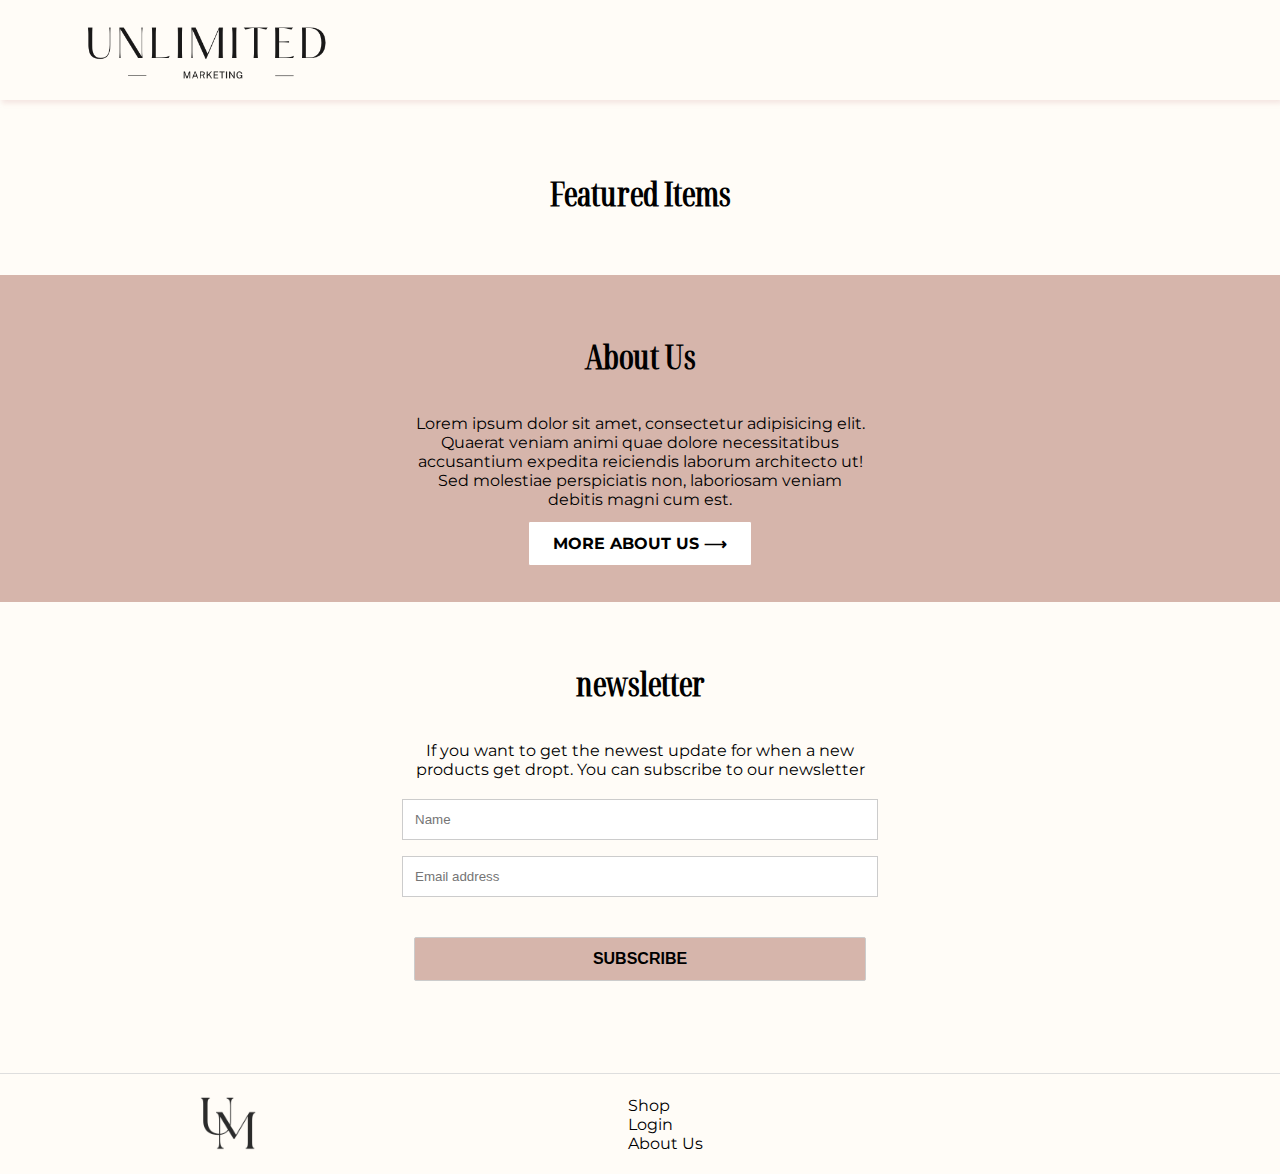
<file: index.html>
<!DOCTYPE html>
<html lang="en">
<head>
  <!-- Hotjar Tracking Code for https://semesterproject2.netlify.app/ -->
  <script>
    (function (h, o, t, j, a, r) {
      h.hj = h.hj || function () { (h.hj.q = h.hj.q || []).push(arguments) };
      h._hjSettings = { hjid: 2971524, hjsv: 6 };
      a = o.getElementsByTagName('head')[0];
      r = o.createElement('script'); r.async = 1;
      r.src = t + h._hjSettings.hjid + j + h._hjSettings.hjsv;
      a.appendChild(r);
    })(window, document, 'https://static.hotjar.com/c/hotjar-', '.js?sv=');
  </script>
  <link rel="stylesheet" href="https://cdnjs.cloudflare.com/ajax/libs/font-awesome/6.0.0-beta2/css/all.min.css"
    integrity="sha512-YWzhKL2whUzgiheMoBFwW8CKV4qpHQAEuvilg9FAn5VJUDwKZZxkJNuGM4XkWuk94WCrrwslk8yWNGmY1EduTA=="
    crossorigin="anonymous" referrerpolicy="no-referrer" />

  <meta charset="UTF-8" />
  <meta http-equiv="X-UA-Compatible" content="IE=edge" />
  <meta name="viewport" content="width=device-width, initial-scale=1.0" />
  <link rel='icon' type='image/png' href='/assets/images/logo/browserIconLogo.png'>
  <meta name='description' content='Unlimited Marketing. Let us help you with your marketing.'>


  <link rel="stylesheet" href="/public/css/style.css" />

  <title>Unlimited Marketing</title>
</head>

<body>
  <nav class="navbar">
    <div class="container">
      <a href="/">
        <img class="logo" src="/assets/images/logo/light - 01.png" alt="Unlimited Marketing Logo" />
      </a>
      <div class="navbar__item">
        <div class="dropdown__button"><i class="fa-solid fa-bars"></i></div>
        <div class="dropdown__items" style="display: none">
          <ul class="menu-container"></ul>
        </div>
        <a href="/shoppingCart.html">
          <i class="fas fa-shopping-cart"></i>
          <span class="cart__counter"></span>
        </a>
      </div>
    </div>
  </nav>
  <main>
    <section class="hero__banner"></section>
    <section class="message__container"></section>
    <section class="container featured__Items">
      <div class="md-2">
        <h2>Featured Items</h2>
        <div class="featured__product--wrapper"></div>
        <ul class="feature__products row justify-center mb-2"></ul>

      </div>
    </section>
    <section class="bg-primary">
      <div class="container p-2 about__us">
        <h2>About Us</h2>
        <p>Lorem ipsum dolor sit amet, consectetur adipisicing elit. Quaerat veniam animi quae dolore necessitatibus
          accusantium expedita reiciendis laborum architecto ut! Sed molestiae perspiciatis non, laboriosam veniam
          debitis magni cum est.</p>
        <a href="/aboutUs.html" class="btn-outline-primary">More About us &#10230</a>
      </div>
    </section>
    <section class="container free__container">
      <div class="md-2">
        <div class="free__header">
        </div>
        <ul class="row justify-center mb-2 free__products"></ul>
      </div>
    </section>
    <section>
      <div class="newsletter">
        <h2>newsletter</h2>
        <p>If you want to get the newest update for when a new products get dropt. You can subscribe to our newsletter
        </p>

        <form>
          <div>
            <label for="name" style="display: none;">Name</label>
            <input type="text" placeholder="Name" name="name" id="name" required>
            <label for="email" style="display: none;">Email</label>
            <input type="text" placeholder="Email address" name="email" id="email" required>
          </div>

          <div class="container">
            <input type="submit" value="Subscribe" class="btn-primary">
          </div>
        </form>
      </div>
    </section>
  </main>
  <footer>
    <div class="footer__container">
      <div>
        <img src="/assets/images/logo/dark_logo.png" alt="">
      </div>
      <div>
        <ul>
          <li><a href="/productPage.html">Shop</a></li>
          <li><a href="/login.html">Login</a></li>
          <li><a href="/aboutUs.html">About Us</a></li>
        </ul>
      </div>
      <div class="social__media">
        <ul>
          <li><a href="https://www.instagram.com/"><i class="fa-brands fa-instagram-square"></i></a></li>
          <li><a href="https://www.facebook.com/"><i class="fa-brands fa-facebook-square"></i></a></li>
        </ul>
      </div>
    </div>
  </footer>
</body>
<script src="/js/script.js" type="module"></script>
<script src="/js/components/newsletter.js"></script>

</html>
</file>
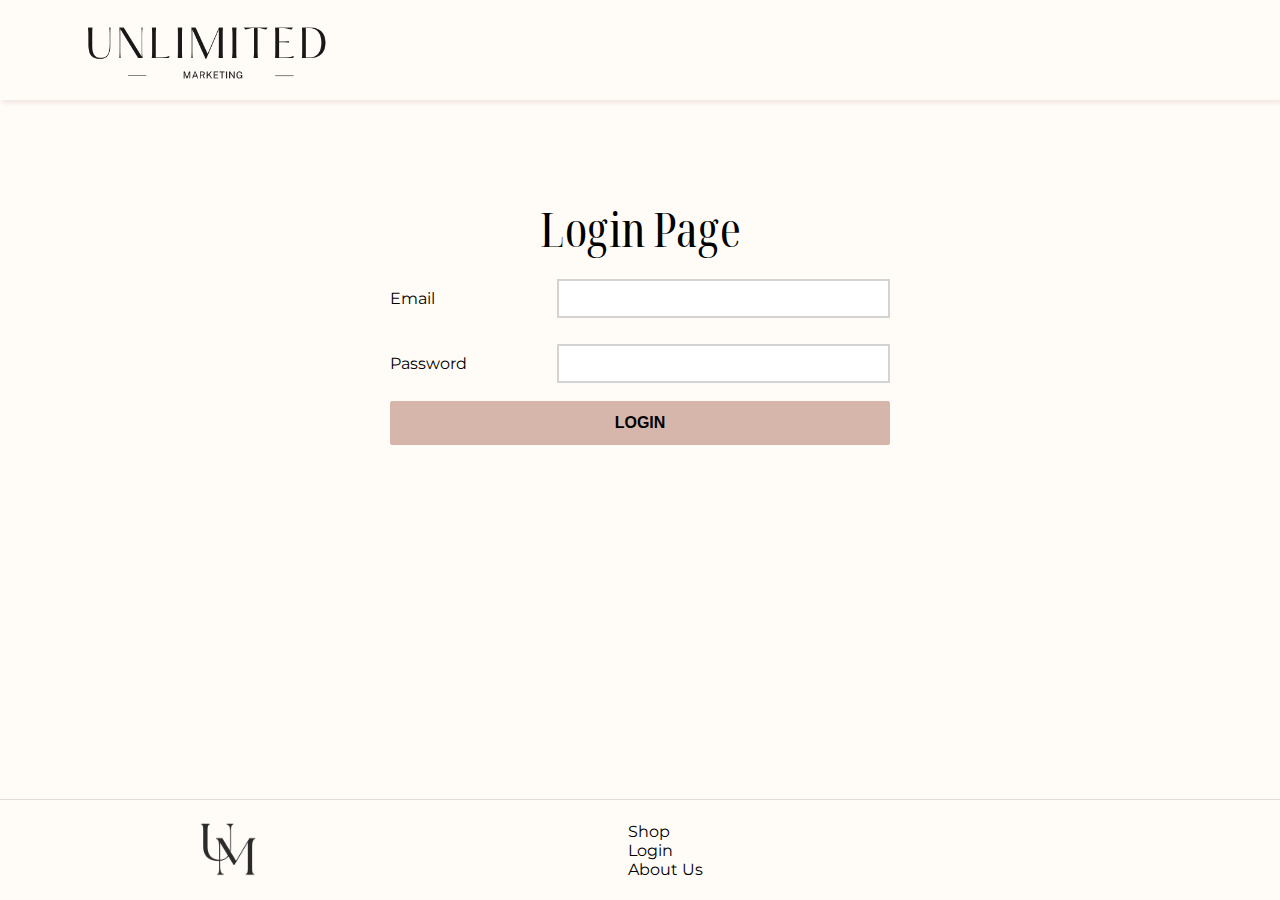
<file: login.html>
<!DOCTYPE html>
<html lang="en">

<head>
  <!-- Hotjar Tracking Code for https://semesterproject2.netlify.app/ -->
  <script>
    (function (h, o, t, j, a, r) {
      h.hj = h.hj || function () { (h.hj.q = h.hj.q || []).push(arguments) };
      h._hjSettings = { hjid: 2971524, hjsv: 6 };
      a = o.getElementsByTagName('head')[0];
      r = o.createElement('script'); r.async = 1;
      r.src = t + h._hjSettings.hjid + j + h._hjSettings.hjsv;
      a.appendChild(r);
    })(window, document, 'https://static.hotjar.com/c/hotjar-', '.js?sv=');
  </script>
  <link rel="stylesheet" href="https://cdnjs.cloudflare.com/ajax/libs/font-awesome/6.0.0-beta2/css/all.min.css"
    integrity="sha512-YWzhKL2whUzgiheMoBFwW8CKV4qpHQAEuvilg9FAn5VJUDwKZZxkJNuGM4XkWuk94WCrrwslk8yWNGmY1EduTA=="
    crossorigin="anonymous" referrerpolicy="no-referrer" />

  <meta charset="UTF-8">
  <meta http-equiv="X-UA-Compatible" content="IE=edge">
  <meta name="viewport" content="width=device-width, initial-scale=1.0">

  <link rel="stylesheet" href="/public/css/style.css">

  <title>Unlimited Marketing | Login</title>
</head>

<body>
  <nav class="navbar">
    <div class="container">
      <a href="/">
        <img class="logo" src="/assets/images/logo/light - 01.png" alt="Unlimited Marketing Logo" />
      </a>
      <div class="navbar__item">
        <div class="dropdown__button"><i class="fa-solid fa-bars"></i></div>
        <div class="dropdown__items" style="display: none">
          <ul class="menu-container"></ul>
        </div>
        <a href="/shoppingCart.html">
          <i class="fas fa-shopping-cart"></i>
          <span class="cart__counter"></span>
        </a>
      </div>
    </div>
  </nav>
  <main>
    <section class="container mt-5">
      <div>
        <h1>Login Page</h1>
      </div>
      <div>
        <form class="login__form">
          <div>
            <label for="email">Email</label>
            <input type="email" id="email">
          </div>

          <div>
            <label for="password">Password</label>
            <input type="password" id="password">
          </div>

          <button type="submit" class="btn-primary">Login</button>
      </div>
      </form>

      <div class="message__container"></div>
    </section>
  </main>
  <footer>
    <div class="footer__container">
      <div>
        <img src="/assets/images/logo/dark_logo.png" alt="">
      </div>
      <div>
        <ul>
          <li><a href="/productPage.html">Shop</a></li>
          <li><a href="/login.html">Login</a></li>
          <li><a href="/aboutUs.html">About Us</a></li>
        </ul>
      </div>
      <div class="social__media">
        <ul>
          <li><a href="https://www.instagram.com/"><i class="fa-brands fa-instagram-square"></i></a></li>
          <li><a href="https://www.facebook.com/"><i class="fa-brands fa-facebook-square"></i></a></li>
        </ul>
      </div>
    </div>
  </footer>
</body>

<script src="/js/script.js" type="module"></script>
<script src="/js/admin/login.js" type="module"></script>

</html>
</file>
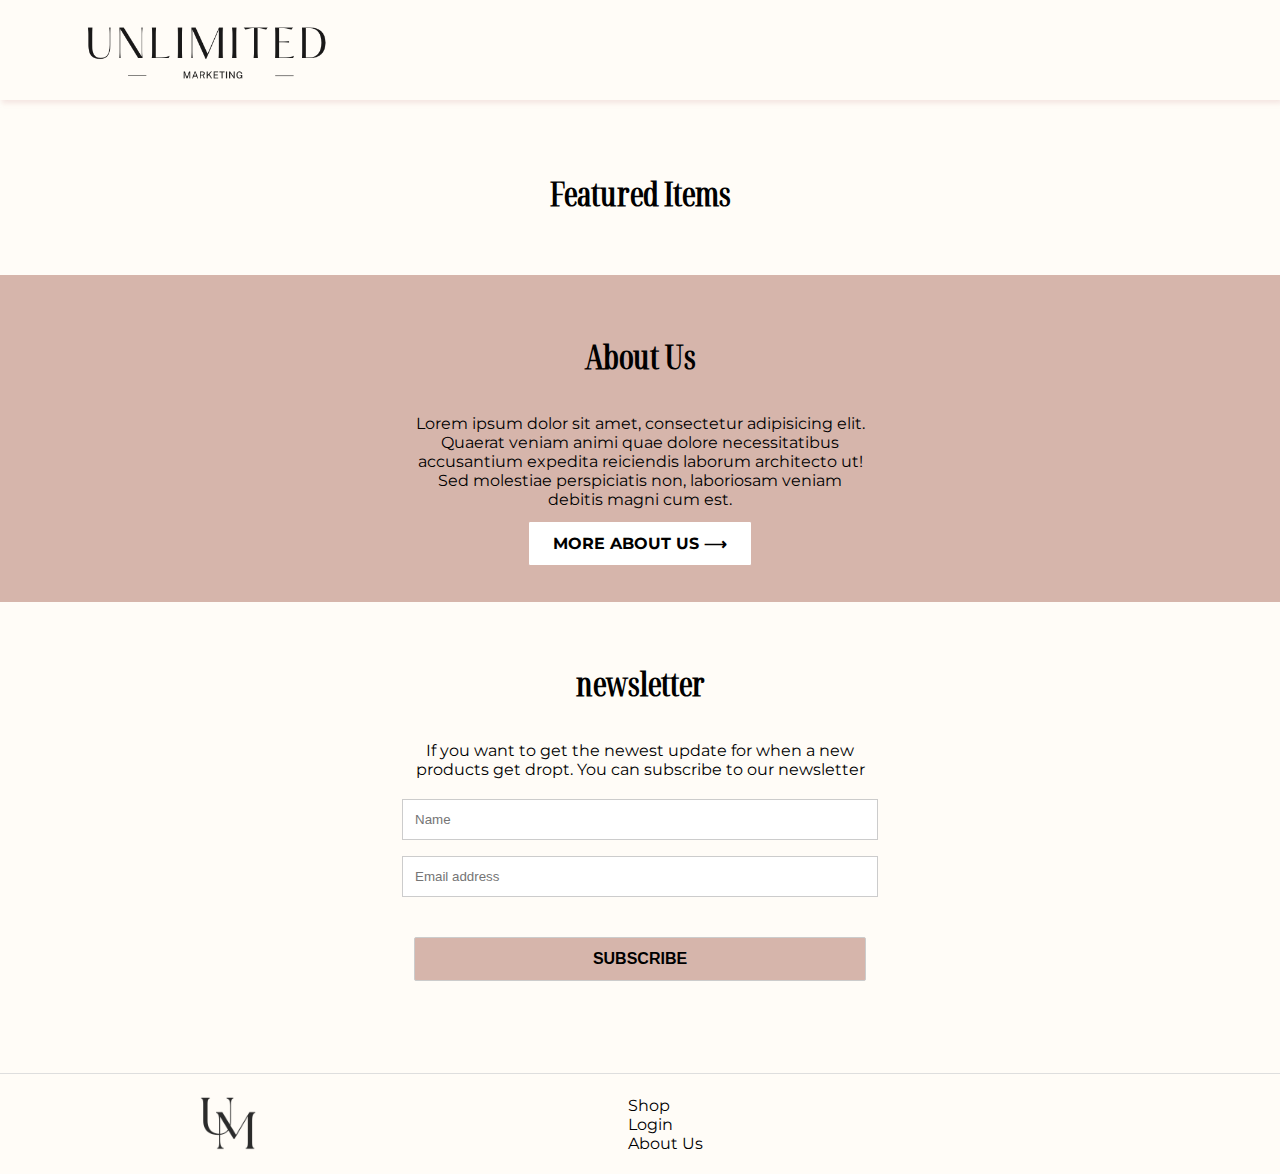
<file: productDetails.html>
<!DOCTYPE html>
<html lang="en">

<head>
  <!-- Hotjar Tracking Code for https://semesterproject2.netlify.app/ -->
  <script>
    (function (h, o, t, j, a, r) {
      h.hj = h.hj || function () { (h.hj.q = h.hj.q || []).push(arguments) };
      h._hjSettings = { hjid: 2971524, hjsv: 6 };
      a = o.getElementsByTagName('head')[0];
      r = o.createElement('script'); r.async = 1;
      r.src = t + h._hjSettings.hjid + j + h._hjSettings.hjsv;
      a.appendChild(r);
    })(window, document, 'https://static.hotjar.com/c/hotjar-', '.js?sv=');
  </script>
  <link rel="stylesheet" href="https://cdnjs.cloudflare.com/ajax/libs/font-awesome/6.0.0-beta2/css/all.min.css"
    integrity="sha512-YWzhKL2whUzgiheMoBFwW8CKV4qpHQAEuvilg9FAn5VJUDwKZZxkJNuGM4XkWuk94WCrrwslk8yWNGmY1EduTA=="
    crossorigin="anonymous" referrerpolicy="no-referrer" />

  <meta charset="UTF-8" />
  <meta http-equiv="X-UA-Compatible" content="IE=edge" />
  <meta name="viewport" content="width=device-width, initial-scale=1.0" />
  <link rel='icon' type='image/png' href='/assets/images/logo/browserIconLogo.png'>
  <meta name='description' content='Unlimited Marketing. Let us help you with your marketing.'>


  <link rel="stylesheet" href="/public/css/style.css" />

  <title>Unlimited Marketing</title>
</head>

<body>
  <nav class="navbar mb-4">
    <div class="container">
      <a href="/">
        <img class="logo" src="/assets/images/logo/light - 01.png" alt="Unlimited Marketing Logo" />
      </a>
      <div class="navbar__item">
        <div class="dropdown__button"><i class="fa-solid fa-bars"></i></div>
        <div class="dropdown__items" style="display: none">
          <ul class="menu-container"></ul>
        </div>
        <a href="/shoppingCart.html">
          <i class="fas fa-shopping-cart"></i>
          <span class="cart__counter"></span>
        </a>
      </div>
    </div>
  </nav>
  <main>
    <section class="container">
      <h1 class="product__title text-white bg-primary"></h1>
      <div class="cover__Image p-3">

      </div>
      <p class="description__container"></p>
      <div class="image__container">
        <ul></ul>
      </div>
      <div class="buy__product row justify-center m-2"></div>
    </section>
  </main>
  <footer>
    <div class="footer__container">
      <div>
        <img src="/assets/images/logo/dark_logo.png" alt="">
      </div>
      <div>
        <ul>
          <li><a href="/productPage.html">Shop</a></li>
          <li><a href="/login.html">Login</a></li>
          <li><a href="/aboutUs.html">About Us</a></li>
        </ul>
      </div>
      <div class="social__media">
        <ul>
          <li><a href="https://www.instagram.com/"><i class="fa-brands fa-instagram-square"></i></a></li>
          <li><a href="https://www.facebook.com/"><i class="fa-brands fa-facebook-square"></i></a></li>
        </ul>
      </div>
    </div>
  </footer>
</body>
<!-- <script src="/js/script.js" type="module"></script> -->
<script src="/js/components/common/specificProduct.js" type="module"></script>

</html>
</file>
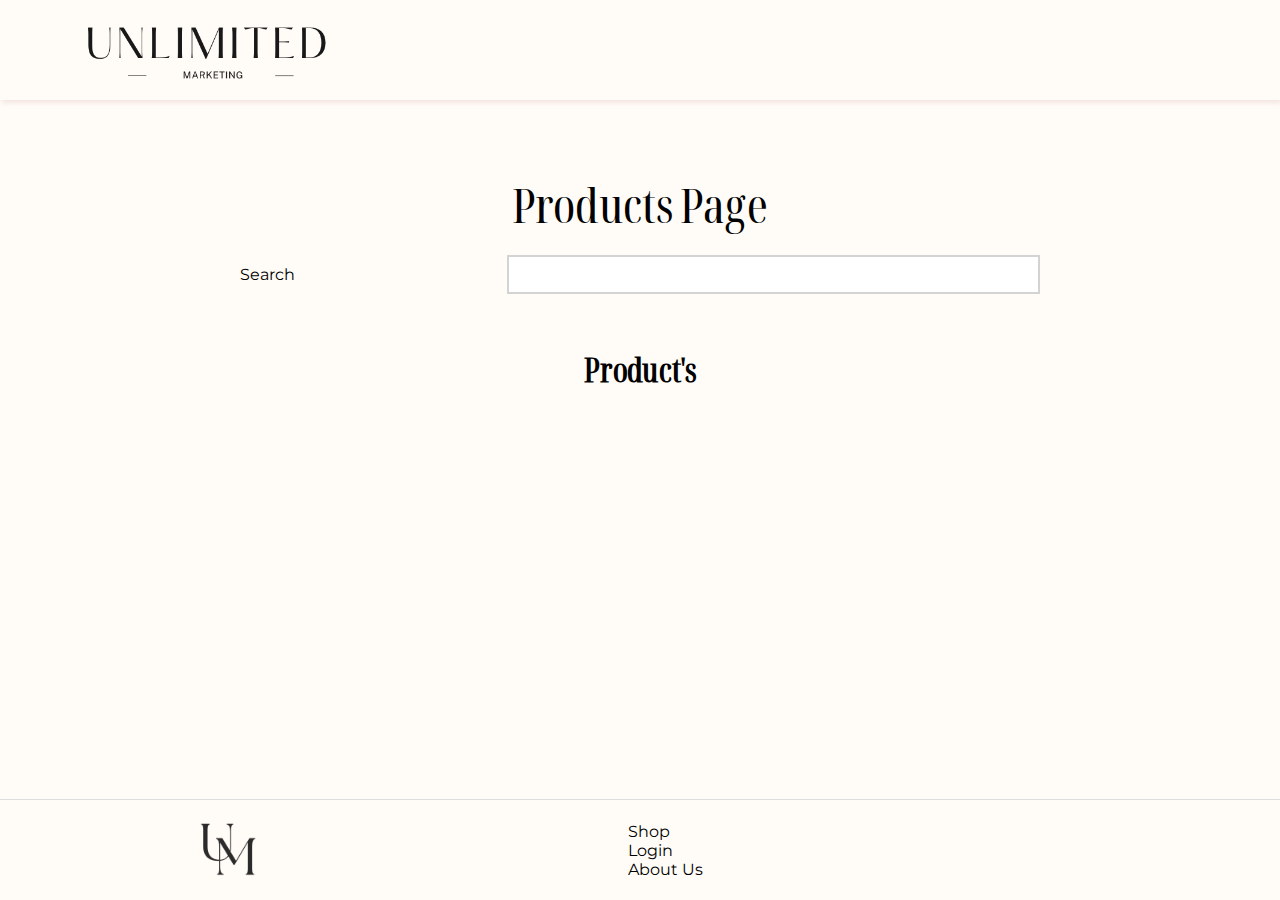
<file: productPage.html>
<!DOCTYPE html>
<html lang="en">

<head>
  <link rel="stylesheet" href="https://cdnjs.cloudflare.com/ajax/libs/font-awesome/6.0.0-beta2/css/all.min.css"
    integrity="sha512-YWzhKL2whUzgiheMoBFwW8CKV4qpHQAEuvilg9FAn5VJUDwKZZxkJNuGM4XkWuk94WCrrwslk8yWNGmY1EduTA=="
    crossorigin="anonymous" referrerpolicy="no-referrer" />

  <meta charset="UTF-8" />
  <meta http-equiv="X-UA-Compatible" content="IE=edge" />
  <meta name="viewport" content="width=device-width, initial-scale=1.0" />
  <link rel='icon' type='image/png' href='/assets/images/logo/browserIconLogo.png'>
  <meta name='description' content='Unlimited Marketing. Let us help you with your marketing.'>


  <link rel="stylesheet" href="/public/css/style.css" />

  <title>Unlimited Marketing | Shope</title>
</head>

<body>
  <nav class="navbar mb-4">
    <div class="container">
      <a href="/">
        <img class="logo" src="/assets/images/logo/light - 01.png" alt="Unlimited Marketing Logo" />
      </a>
      <div class="navbar__item">
        <div class="dropdown__button"><i class="fa-solid fa-bars"></i></div>
        <div class="dropdown__items" style="display: none">
          <ul class="menu-container"></ul>
        </div>
        <a href="/shoppingCart.html">
          <i class="fas fa-shopping-cart"></i>
          <span class="cart__counter"></span>
        </a>
      </div>
    </div>
  </nav>
  <main>
    <section class="container">
      <h1>Products Page</h1>
    </section>
    <section class="container">
      <form style="max-width: 800px; margin: auto;" class="mb-3 search__form">
        <div>
          <label for="search" class="search">Search </label>
          <input type="text" id="search" name="search" />
        </div>
      </form>
    </section>
    <section class="container">
      <h2>Product's</h2>
      <ul class="products__container mb-2 row justify-center">
      </ul>
    </section>
    <section class="message__container"></section>
  </main>
  <footer>
    <div class="footer__container">
      <div>
        <img src="/assets/images/logo/dark_logo.png" alt="">
      </div>
      <div>
        <ul>
          <li><a href="/productPage.html">Shop</a></li>
          <li><a href="/login.html">Login</a></li>
          <li><a href="/aboutUs.html">About Us</a></li>
        </ul>
      </div>
      <div class="social__media">
        <ul>
          <li><a href="https://www.instagram.com/"><i class="fa-brands fa-instagram-square"></i></a></li>
          <li><a href="https://www.facebook.com/"><i class="fa-brands fa-facebook-square"></i></a></li>
        </ul>
      </div>
    </div>
  </footer>
</body>
<script src="/js/script.js" type="module"></script>
</html>
</file>
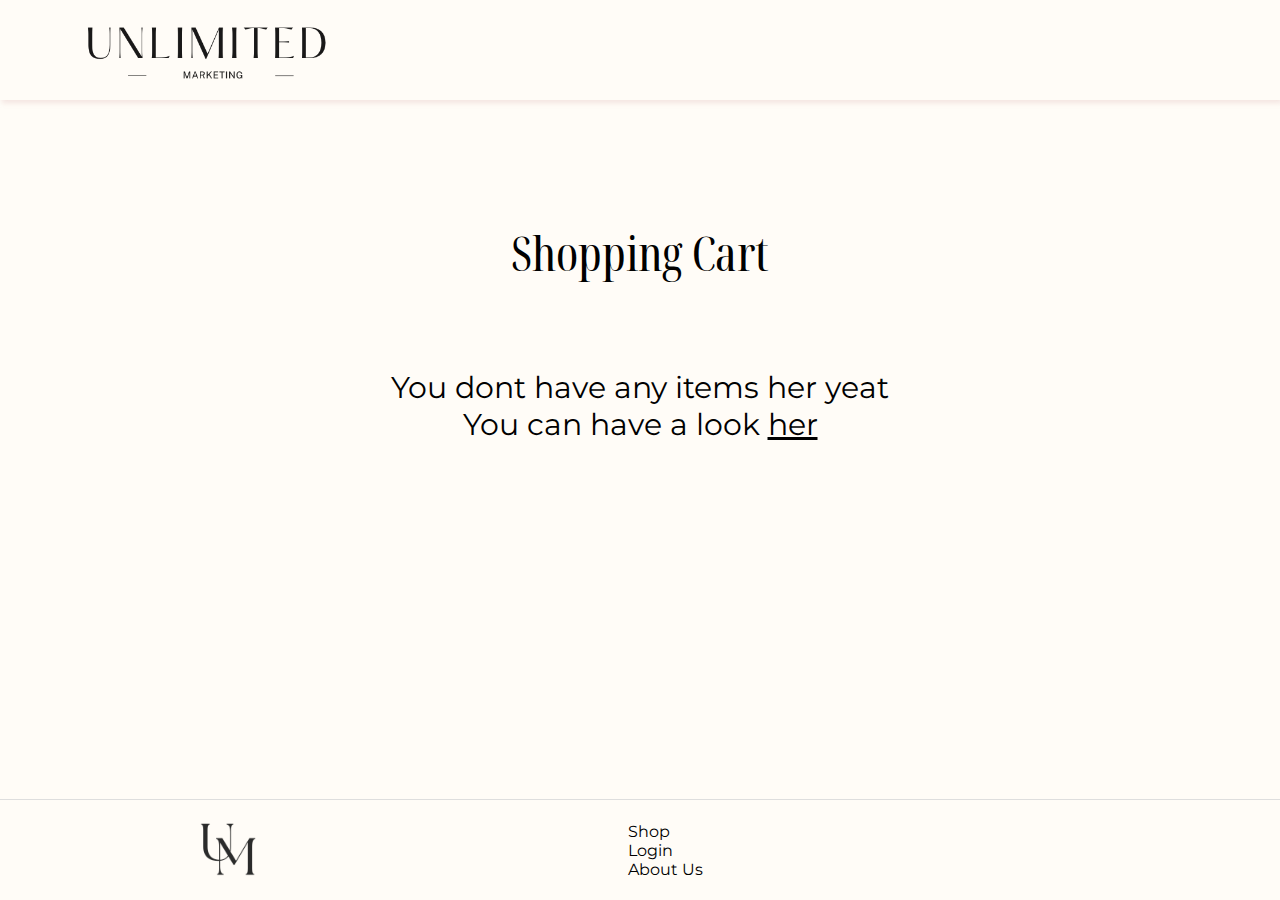
<file: shoppingCart.html>
<!DOCTYPE html>
<html lang="en">
  <head>
    <link
      rel="stylesheet"
      href="https://cdnjs.cloudflare.com/ajax/libs/font-awesome/6.0.0-beta2/css/all.min.css"
      integrity="sha512-YWzhKL2whUzgiheMoBFwW8CKV4qpHQAEuvilg9FAn5VJUDwKZZxkJNuGM4XkWuk94WCrrwslk8yWNGmY1EduTA=="
      crossorigin="anonymous"
      referrerpolicy="no-referrer"
    />

    <meta charset="UTF-8" />
    <meta http-equiv="X-UA-Compatible" content="IE=edge" />
    <meta name="viewport" content="width=device-width, initial-scale=1.0" />
    <link rel='icon' type='image/png' href='/assets/images/logo/browserIconLogo.png'>
    <meta name='description' content='Unlimited Marketing. Let us help you with your marketing.'>


    <link rel="stylesheet" href="/public/css/style.css">

    <title>Unlimited Marketing | Shopping cart</title>
  </head>
  <body>
    <nav class="navbar mb-4">
      <div class="container">
        <a href="/">
          <img class="logo" src="/assets/images/logo/light - 01.png" alt="Unlimited Marketing Logo" />
        </a>
        <div class="navbar__item">
          <div class="dropdown__button"><i class="fa-solid fa-bars"></i></div>
          <div class="dropdown__items" style="display: none">
            <ul class="menu-container"></ul>
          </div>
          <a href="/shoppingCart.html">
            <i class="fas fa-shopping-cart"></i>
            <span class="cart__counter"></span>
          </a>
        </div>
      </div>
    </nav>
    <main>
      <section class="container">
        <h1 class="p-3">Shopping Cart</h1>
        <div class="error__message"></div>
      </section>
      <section class="container">
        <div class="shopping__cart--list row gap-2 justify-center"></div>
        <div class="row gap-2 justify-center">
          <p class="total__shopping--sum"></p>
        </div>
      </section>
    </main>
    <footer>
      <div class="footer__container">
        <div>
          <img src="/assets/images/logo/dark_logo.png" alt="">
        </div>
        <div>
          <ul>
            <li><a href="/productPage.html">Shop</a></li>
            <li><a href="/login.html">Login</a></li>
            <li><a href="/aboutUs.html">About Us</a></li>
          </ul>
        </div>
        <div class="social__media">
          <ul>
            <li><a href="https://www.instagram.com/"><i class="fa-brands fa-instagram-square"></i></a></li>
            <li><a href="https://www.facebook.com/"><i class="fa-brands fa-facebook-square"></i></a></li>
          </ul>
        </div>
      </div>
    </footer>
  </body>
  <script src="/js/script.js" type="module"></script>
  <script src="/js/pages/shoppingCart.js" type="module"></script>
</html>
</file>
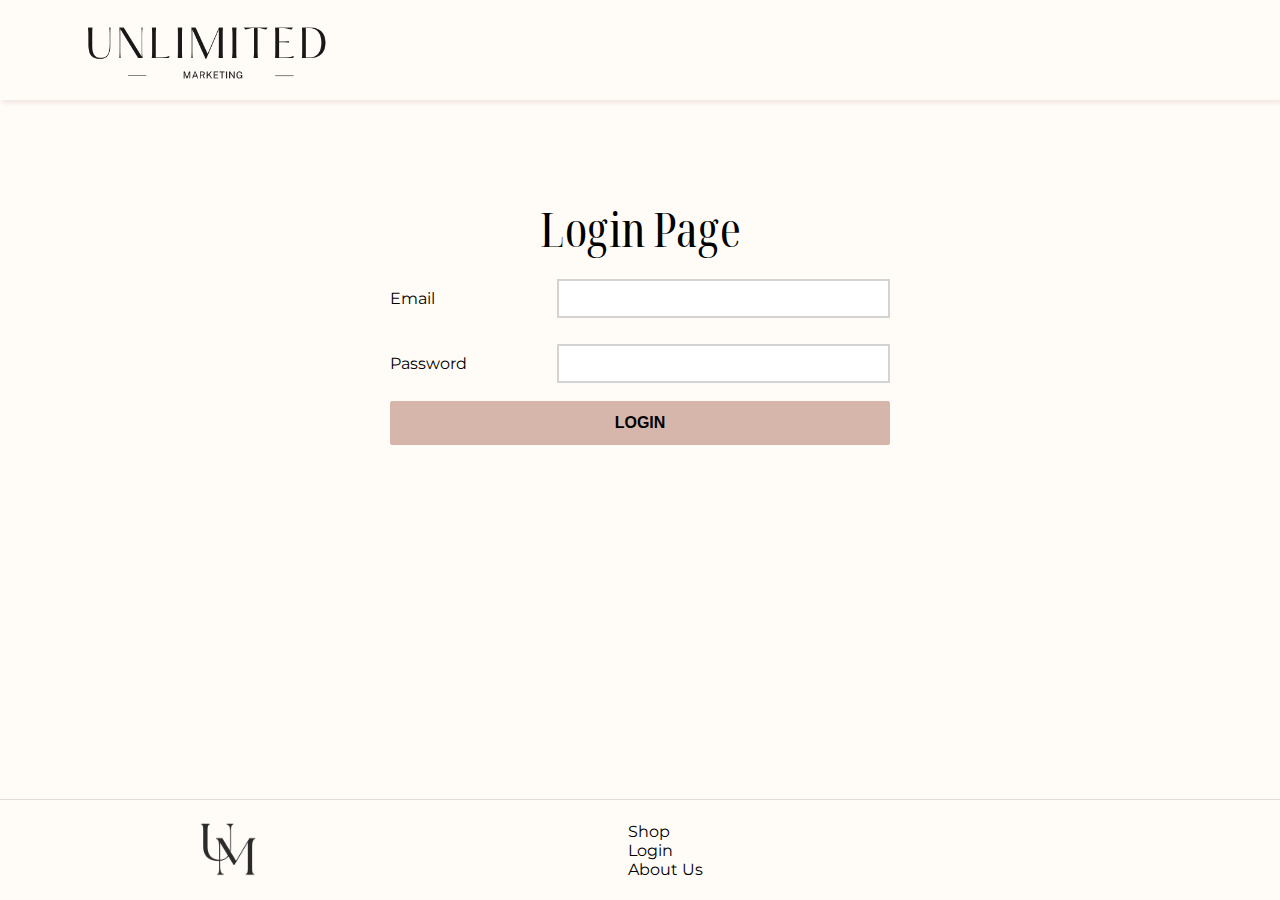
<file: admin/addProduct.html>
<!DOCTYPE html>
<html lang="en">

<head>
  <link rel="stylesheet" href="https://cdnjs.cloudflare.com/ajax/libs/font-awesome/6.0.0-beta2/css/all.min.css"
    integrity="sha512-YWzhKL2whUzgiheMoBFwW8CKV4qpHQAEuvilg9FAn5VJUDwKZZxkJNuGM4XkWuk94WCrrwslk8yWNGmY1EduTA=="
    crossorigin="anonymous" referrerpolicy="no-referrer" />

  <meta charset="UTF-8">
  <meta http-equiv="X-UA-Compatible" content="IE=edge">
  <meta name="viewport" content="width=device-width, initial-scale=1.0">

  <link href="https://cdn.jsdelivr.net/npm/bootstrap@5.1.3/dist/css/bootstrap.min.css" rel="stylesheet"
  integrity="sha384-1BmE4kWBq78iYhFldvKuhfTAU6auU8tT94WrHftjDbrCEXSU1oBoqyl2QvZ6jIW3" crossorigin="anonymous">
  
  <link rel="stylesheet" href="/public/css/style.css">
  <title>Admin | Edit Product</title>
</head>

<body>
  <nav class="navbar mb-4">
    <div class="container">
      <a href="/">
        <img class="logo" src="/assets/images/logo/light - 01.png" alt="Unlimited Marketing Logo" />
      </a>
      <div class="navbar__item">
        <div class="dropdown__button"><i class="fa-solid fa-bars"></i></div>
        <div class="dropdown__items" style="display: none">
          <ul class="menu-container"></ul>
        </div>
        <a href="/shoppingCart.html">
          <i class="fas fa-shopping-cart"></i>
          <span class="cart__counter"></span>
        </a>
      </div>
    </div>
  </nav>

  <main>
    <section>
      <div>
        <h1>Add New Product<span class="product__name"></span></h1>
      </div>

      <div class="container">
        <form  style="max-width: 800px; margin: auto;">

          <div class="mb-3">
            <label class="col-form-label" for="title">Title</label>
            <input class="form-control" type="text" name="title" id="title" />

          </div>

          <div class="mb-3">
            <label class="form-label" for="description">Description</label>
            <textarea class="form-control" id="description" name="description" style="height: 200px"></textarea>
          </div>

          <div class="mb-3 form-check form-switch">
            <label for="featured">featured</label>
            <input type="checkbox" name="featured" id="featured" class="form-check-input" />
          </div>
          <div class="mb-3 form-check form-switch">
            <label for="free__product">Free</label>
            <input type="checkbox" name="free__product" id="free__product" class="form-check-input" />
          </div>

          <div class="mb-3" >
            <div class="col-auto">
              <label for="price">Price - most be a number</label>
            </div>
            <div class="col-auto">
              <input class="form-control" type="number" name="price" id="price" />
            </div>
          </div>
<!-- ----------------------------- image start ----------------------------- -->
          <div class="mb-3">
              <label class="form-label" for="cover">Cover Image </label>
              <input type="text" id="cover" name="cover"  class="form-control" />

              <label class="form-label" for="cover__altText">Cover Image AltText</label>
              <input type="text" id="cover__altText" name="cover__altText"  class="form-control" />
          </div>

          <div class="mb-3">
              <label class="form-label" for="product__images">Product Image</label>
              <input type="text" id="product__images" name="product__images"  class="form-control" />

              <label class="form-label" for="product__image--altText">Product Image Alt Text</label>
              <input type="text" id="product__image--altText" name="product__image--altText"  class="form-control" />
          </div>

          <div class="mb-3">
            <div class="col-auto">
              <label class="form-label" for="productImage__two">Product Image Two</label>
              <input type="text" id="productImage__two" name="productImage__two" class="form-control" />

              <label class="form-label" for="productImage__two--altText">Product Image Two Alt Text</label>
              <input type="text" id="productImage__two--altText" name="productImage__two--altText" class="form-control"/>
            </div>
 
          <!-- ------------------------------ image end ------------------------------ -->

          <div class="mb-3">
            <label for="category">Category </label>
            <select class="form-select" name="category" id="category">
              <option value="">-- Please choose an category --</option>
            </select>

            <div class="mb-3 selected__categories">
              <ul class="selected__categories--items"></ul>
            </div>
          </div>

          <input id="id" type="hidden" />
          <button type="submit" class="btn">Submit</button>
          <div class="loader"></div>
        </form>
      </div>

      <div class="message__container">
        <ul></ul>
      </div>
    </section>

  </main>
  <footer>
    <div class="footer__container">
      <div>
        <img src="/assets/images/logo/dark_logo.png" alt="">
      </div>
      <div>
        <ul>
          <li><a href="/productPage.html">Shop</a></li>
          <li><a href="/login.html">Login</a></li>
          <li><a href="/aboutUs.html">About Us</a></li>
        </ul>
      </div>
      <div class="social__media">
        <ul>
          <li><a href="https://www.instagram.com/"><i class="fa-brands fa-instagram-square"></i></a></li>
          <li><a href="https://www.facebook.com/"><i class="fa-brands fa-facebook-square"></i></a></li>
        </ul>
      </div>
    </div>
  </footer>
</body>
<script src="/js/admin/adminScript.js" type="module"></script>
<script src="/js/admin/addProduct.js" type="module"></script>

<script src="https://cdn.jsdelivr.net/npm/bootstrap@5.1.3/dist/js/bootstrap.bundle.min.js"
  integrity="sha384-ka7Sk0Gln4gmtz2MlQnikT1wXgYsOg+OMhuP+IlRH9sENBO0LRn5q+8nbTov4+1p" crossorigin="anonymous"></script>

</html>
</file>
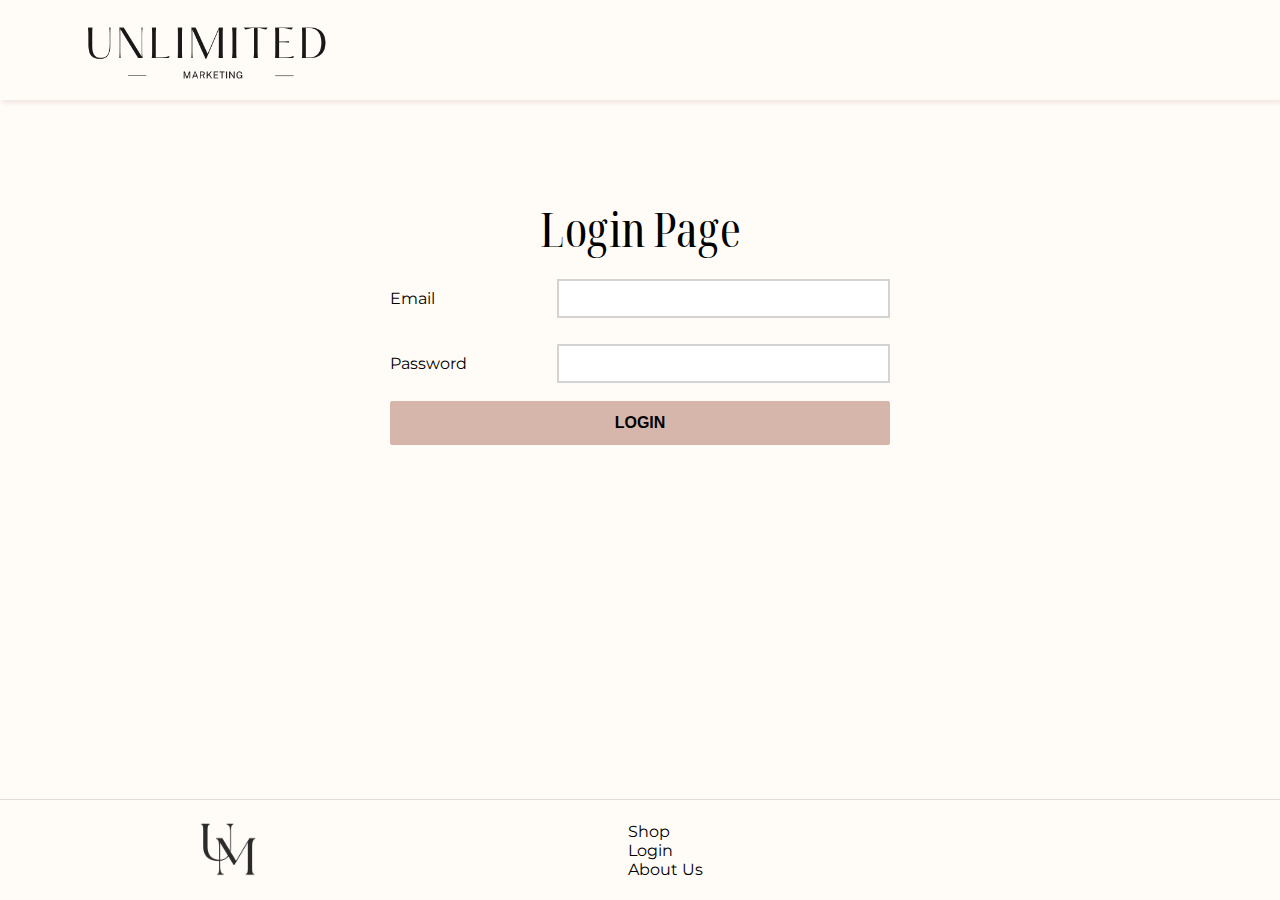
<file: admin/adminDashboard.html>
<!DOCTYPE html>
<html lang="en">
<head>
  <link rel="stylesheet" href="https://cdnjs.cloudflare.com/ajax/libs/font-awesome/6.0.0-beta2/css/all.min.css" integrity="sha512-YWzhKL2whUzgiheMoBFwW8CKV4qpHQAEuvilg9FAn5VJUDwKZZxkJNuGM4XkWuk94WCrrwslk8yWNGmY1EduTA==" crossorigin="anonymous" referrerpolicy="no-referrer" />

  <meta charset="UTF-8">
  <meta http-equiv="X-UA-Compatible" content="IE=edge">
  <meta name="viewport" content="width=device-width, initial-scale=1.0">

  <link rel="stylesheet" href="/public/css/style.css">

  <title>Admin Dashboard</title>
</head>
<body>
  <nav class="navbar mb-4">
    <div class="container">
      <a href="/">
        <img class="logo" src="/assets/images/logo/light - 01.png" alt="Unlimited Marketing Logo" />
      </a>
      <div class="navbar__item">
        <div class="dropdown__button"><i class="fa-solid fa-bars"></i></div>
        <div class="dropdown__items" style="display: none">
          <ul class="menu-container"></ul>
        </div>
        <a href="/shoppingCart.html">
          <i class="fas fa-shopping-cart"></i>
          <span class="cart__counter"></span>
        </a>
      </div>
    </div>
  </nav>
  <main>
    <section>
      <div>
        <h1>Admin Dashboard</h1>
      </div>
    </section>
    <section class="container">
      <div class="mb-2 mt-2">
        <button class="btn-primary m-2 logout__button">Logout</button>
        <a class="btn-primary m-1" href="/admin/addProduct.html">Add Product</a>
      </div>
      <form class="search__form">
        <label for="search" class="search">Search </label>
        <input type="text" id="search" name="search" />
      </form>
    </section>

    <section class="container">
      <div class="loader"></div>
      <div>
        <ul class="product__list"></ul>
      </div>
      <div class="message__container"></div>
    </section>
  </main>
  <footer>
    <div class="footer__container">
      <div>
        <img src="/assets/images/logo/dark_logo.png" alt="">
      </div>
      <div>
        <ul>
          <li><a href="/productPage.html">Shop</a></li>
          <li><a href="/login.html">Login</a></li>
          <li><a href="/aboutUs.html">About Us</a></li>
        </ul>
      </div>
      <div class="social__media">
        <ul>
          <li><a href="https://www.instagram.com/"><i class="fa-brands fa-instagram-square"></i></a></li>
          <li><a href="https://www.facebook.com/"><i class="fa-brands fa-facebook-square"></i></a></li>
        </ul>
      </div>
    </div>
  </footer>
</body>

<!-- <script src="/js/script.js" type="module"></script> -->
<script src="/js/admin/adminScript.js" type="module"></script>
<!-- <script src="/js/admin/adminDashboard.js" type="module"></script> -->

</html>
</file>
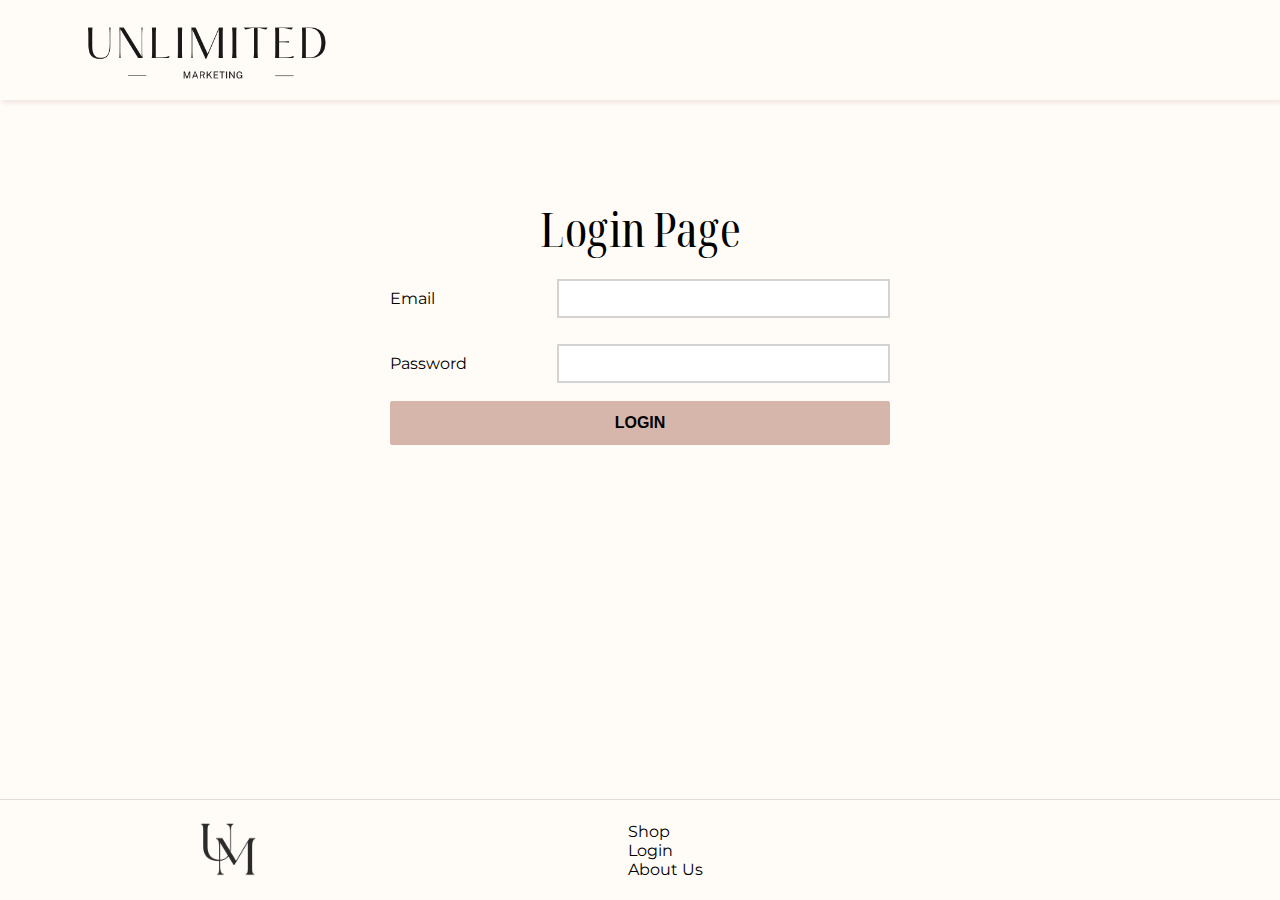
<file: admin/editProduct.html>
<!DOCTYPE html>
<html lang="en">

<head>
  <link rel="stylesheet" href="https://cdnjs.cloudflare.com/ajax/libs/font-awesome/6.0.0-beta2/css/all.min.css"
    integrity="sha512-YWzhKL2whUzgiheMoBFwW8CKV4qpHQAEuvilg9FAn5VJUDwKZZxkJNuGM4XkWuk94WCrrwslk8yWNGmY1EduTA=="
    crossorigin="anonymous" referrerpolicy="no-referrer" />

  <meta charset="UTF-8" />
  <meta http-equiv="X-UA-Compatible" content="IE=edge" />
  <meta name="viewport" content="width=device-width, initial-scale=1.0" />

  <link href="https://cdn.jsdelivr.net/npm/bootstrap@5.1.3/dist/css/bootstrap.min.css" rel="stylesheet"
    integrity="sha384-1BmE4kWBq78iYhFldvKuhfTAU6auU8tT94WrHftjDbrCEXSU1oBoqyl2QvZ6jIW3" crossorigin="anonymous" />

  <link rel="stylesheet" href="/public/css/style.css" />
  <title>Admin | Edit Product</title>
</head>

<body>
  <nav class="navbar mb-4">
    <div class="container">
      <a href="/">
        <img class="logo" src="/assets/images/logo/light - 01.png" alt="Unlimited Marketing Logo" />
      </a>
      <div class="navbar__item">
        <div class="dropdown__button"><i class="fa-solid fa-bars"></i></div>
        <div class="dropdown__items" style="display: none">
          <ul class="menu-container"></ul>
        </div>
        <a href="/shoppingCart.html">
          <i class="fas fa-shopping-cart"></i>
          <span class="cart__counter"></span>
        </a>
      </div>
    </div>
  </nav>

  <main>
    <section>
      <div>
        <h1>Edit - <span class="product__name"></span></h1>
      </div>

      <div class="container">
        <div class="message"></div>
        <form style="max-width: 800px; margin: auto;">
          
          <div class="mb-3">
            <label class="form-label" for="title">Title</label>
            <input class="form-control" type="text" name="title" id="title" />
          </div>

          <div class="mb-3">
            <label class="form-label" for="description">Description</label>
            <textarea class="form-control" id="description" name="description" style="height: 200px"></textarea>
          </div>

          <div class="mb-3 form-check form-switch">
            <label for="featured">featured</label>
            <input type="checkbox" name="featured" id="featured" class="form-check-input" />
          </div>
          <div class="mb-3 form-check form-switch">
            <label for="free__product">Free</label>
            <input type="checkbox" name="free__product" id="free__product" class="form-check-input" />
          </div>

          <div class="mb-3 ">
            <div class="col-auto">
              <label for="price">Price</label>
            </div>
            <div class="col-auto">
              <input class="form-control" type="number" name="price" id="price" />
            </div>
          </div>
          <!-- ----------------------------- image start ----------------------------- -->
          <div class="mb-3">
            <label class="form-label" for="cover">Cover Image </label>
            <input type="text" id="cover" name="cover" class="form-control" />

            <label class="form-label" for="cover__altText">Cover Image AltText</label>
            <input type="text" id="cover__altText" name="cover__altText" class="form-control" />
          </div>

          <div class="mb-3">
            <label class="form-label" for="product__images">Product Image One</label>
            <input type="text" id="product__images" name="product__images" class="form-control" />

            <label class="form-label" for="product__image--altText">Product Image One Alt Text</label>
            <input type="text" id="product__image--altText" name="product__image--altText" class="form-control" />
          </div>

          <div class="mb-3">
              <label class="form-label" for="productImage__two">Product Image Two</label>
              <input type="text" id="productImage__two" name="productImage__two" class="form-control" />
      
              <label class="form-label" for="productImage__two--altText">Product Image Two Alt Text</label>
              <input type="text" id="productImage__two--altText" name="productImage__two--altText" class="form-control" />

          </div>
          <!-- ----------------------------- image stop ------------------------------ -->
          <div class="mb-3">
            <label for="category">Category </label>
            <select class="form-select" name="category" id="category">
              <option value="">-- Please choose an category --</option>
            </select>

            <div class="mb-3 selected__categories">
              <ul class="selected__categories--items"></ul>
            </div>
          </div>

          <input id="id" type="hidden" />
          <button type="submit" class="btn">Submit</button>
          <div class="loader"></div>
        </form>
      </div>
      <div class="message__container"></div>
    </section>
  </main>
  <footer>
    <div class="footer__container">
      <div>
        <img src="/assets/images/logo/dark_logo.png" alt="">
      </div>
      <div>
        <ul>
          <li><a href="/productPage.html">Shop</a></li>
          <li><a href="/login.html">Login</a></li>
          <li><a href="/aboutUs.html">About Us</a></li>
        </ul>
      </div>
      <div class="social__media">
        <ul>
          <li><a href="https://www.instagram.com/"><i class="fa-brands fa-instagram-square"></i></a></li>
          <li><a href="https://www.facebook.com/"><i class="fa-brands fa-facebook-square"></i></a></li>
        </ul>
      </div>
    </div>
  </footer>
</body>
<script src="/js/admin/adminScript.js" type="module"></script>
<script src="/js/admin/editProduct.js" type="module"></script>

<script src="https://cdn.jsdelivr.net/npm/bootstrap@5.1.3/dist/js/bootstrap.bundle.min.js"
  integrity="sha384-ka7Sk0Gln4gmtz2MlQnikT1wXgYsOg+OMhuP+IlRH9sENBO0LRn5q+8nbTov4+1p" crossorigin="anonymous"></script>

</html>
</file>
<file: public/css/style.css>
@import url("https://fonts.googleapis.com/css2?family=Montserrat&display=swap");
@font-face {
  font-family: "Noto Serif Display Extra Condensed";
  src: url("../../assets/fonts/Noto-Serif-Display-ExtraCondensed.ttf.woff");
}

* {
  color: inherit;
  margin: 0;
  padding: 0;
  -webkit-box-sizing: border-box;
          box-sizing: border-box;
}

body {
  min-height: 100vh;
  display: -webkit-box;
  display: -ms-flexbox;
  display: flex;
  -webkit-box-orient: vertical;
  -webkit-box-direction: normal;
      -ms-flex-direction: column;
          flex-direction: column;
  font-family: "Montserrat", sans-serif !important;
  background-color: #FFFCF7 !important;
}

ul {
  padding: 0;
  margin: 0;
  list-style-type: none;
}

img {
  max-width: 100%;
}

h1 {
  margin-bottom: 0.75rem;
  font-family: "Noto Serif Display Extra Condensed", serif;
  font-size: 3rem;
  margin: 0;
  text-align: center;
  font-weight: 100;
}

h2 {
  font-family: "Noto Serif Display Extra Condensed", serif;
  font-size: 2rem;
  text-align: center;
  padding: 2.25rem 0;
}

a {
  text-decoration: none;
  color: black;
}

a:hover {
  color: #AB7C73;
}

.error {
  color: #d32752;
  border-color: #d32752;
  border-style: solid;
  margin: 0.75rem;
  padding: 0.75rem;
  border: 20px;
  border-width: 1px;
}

.notification {
  color: #AB7C73;
  border-color: #AB7C73;
  border-style: solid;
  margin: 0.75rem;
  padding: 0.75rem;
  border: 20px;
  border-width: 1px;
}

.message__container {
  max-width: 500px;
  margin: 2.25rem auto;
}

.social__media ul {
  display: -webkit-box;
  display: -ms-flexbox;
  display: flex;
  font-size: 2rem;
}

.social__media ul li {
  padding: 0 0.75rem;
}

.about__us--section img {
  width: 320px;
}

@media (min-width: 768px) {
  .about__us--section img {
    width: 700px;
  }
}

.about__us--section p {
  padding: 0.75rem;
}

footer {
  margin-top: auto;
}

.home__banner--image {
  display: -webkit-box;
  display: -ms-flexbox;
  display: flex;
  -webkit-box-orient: vertical;
  -webkit-box-direction: normal;
      -ms-flex-direction: column;
          flex-direction: column;
  -webkit-box-pack: center;
      -ms-flex-pack: center;
          justify-content: center;
  width: 100%;
  height: 400px;
  background-position: center;
  background-repeat: no-repeat;
  position: relative;
  background-size: cover;
}

.home__banner--image h1, .home__banner--image h2 {
  margin: 10px auto;
}

.home__banner--image h2 {
  width: 30%;
  padding: 10px;
}

.home__banner--image h1 {
  width: 40%;
}

@use "sass:math";
.container {
  width: 100%;
  max-width: 1200px;
  margin: 0 auto;
  padding: 0 20px;
  -webkit-box-sizing: border-box;
          box-sizing: border-box;
}

.row {
  display: -webkit-box;
  display: -ms-flexbox;
  display: flex;
  -webkit-box-orient: horizontal;
  -webkit-box-direction: normal;
      -ms-flex-flow: row wrap;
          flex-flow: row wrap;
}

.row-grid {
  display: -ms-grid;
  display: grid;
}

.gap-0 > * {
  padding: 0;
}

.gap-0 {
  margin-left: 0;
  margin-right: 0;
}

.gap-1 > * {
  padding: 10px;
}

.gap-1 {
  margin-left: -10px;
  margin-right: -10px;
}

.gap-2 > * {
  padding: 20px;
}

.gap-2 {
  margin-left: -20px;
  margin-right: -20px;
}

.gap-3 > * {
  padding: 30px;
}

.gap-3 {
  margin-left: -30px;
  margin-right: -30px;
}

.justify-flex-start {
  -webkit-box-pack: start;
      -ms-flex-pack: start;
          justify-content: flex-start;
}

.justify-flex-end {
  -webkit-box-pack: end;
      -ms-flex-pack: end;
          justify-content: flex-end;
}

.justify-center {
  -webkit-box-pack: center;
      -ms-flex-pack: center;
          justify-content: center;
}

.justify-space-between {
  -webkit-box-pack: justify;
      -ms-flex-pack: justify;
          justify-content: space-between;
}

.justify-space-around {
  -ms-flex-pack: distribute;
      justify-content: space-around;
}

@media (min-width: 0) {
  .col-1-xs {
    -webkit-box-sizing: border-box;
            box-sizing: border-box;
    -webkit-box-flex: 0;
        -ms-flex-positive: 0;
            flex-grow: 0;
    width: 100%, 12;
  }
  .col-2-xs {
    -webkit-box-sizing: border-box;
            box-sizing: border-box;
    -webkit-box-flex: 0;
        -ms-flex-positive: 0;
            flex-grow: 0;
    width: 200%, 12;
  }
  .col-3-xs {
    -webkit-box-sizing: border-box;
            box-sizing: border-box;
    -webkit-box-flex: 0;
        -ms-flex-positive: 0;
            flex-grow: 0;
    width: 300%, 12;
  }
  .col-4-xs {
    -webkit-box-sizing: border-box;
            box-sizing: border-box;
    -webkit-box-flex: 0;
        -ms-flex-positive: 0;
            flex-grow: 0;
    width: 400%, 12;
  }
  .col-5-xs {
    -webkit-box-sizing: border-box;
            box-sizing: border-box;
    -webkit-box-flex: 0;
        -ms-flex-positive: 0;
            flex-grow: 0;
    width: 500%, 12;
  }
  .col-6-xs {
    -webkit-box-sizing: border-box;
            box-sizing: border-box;
    -webkit-box-flex: 0;
        -ms-flex-positive: 0;
            flex-grow: 0;
    width: 600%, 12;
  }
  .col-7-xs {
    -webkit-box-sizing: border-box;
            box-sizing: border-box;
    -webkit-box-flex: 0;
        -ms-flex-positive: 0;
            flex-grow: 0;
    width: 700%, 12;
  }
  .col-8-xs {
    -webkit-box-sizing: border-box;
            box-sizing: border-box;
    -webkit-box-flex: 0;
        -ms-flex-positive: 0;
            flex-grow: 0;
    width: 800%, 12;
  }
  .col-9-xs {
    -webkit-box-sizing: border-box;
            box-sizing: border-box;
    -webkit-box-flex: 0;
        -ms-flex-positive: 0;
            flex-grow: 0;
    width: 900%, 12;
  }
  .col-10-xs {
    -webkit-box-sizing: border-box;
            box-sizing: border-box;
    -webkit-box-flex: 0;
        -ms-flex-positive: 0;
            flex-grow: 0;
    width: 1000%, 12;
  }
  .col-11-xs {
    -webkit-box-sizing: border-box;
            box-sizing: border-box;
    -webkit-box-flex: 0;
        -ms-flex-positive: 0;
            flex-grow: 0;
    width: 1100%, 12;
  }
  .col-12-xs {
    -webkit-box-sizing: border-box;
            box-sizing: border-box;
    -webkit-box-flex: 0;
        -ms-flex-positive: 0;
            flex-grow: 0;
    width: 1200%, 12;
  }
}

@media (min-width: 480px) {
  .col-1-sm {
    -webkit-box-sizing: border-box;
            box-sizing: border-box;
    -webkit-box-flex: 0;
        -ms-flex-positive: 0;
            flex-grow: 0;
    width: 100%, 12;
  }
  .col-2-sm {
    -webkit-box-sizing: border-box;
            box-sizing: border-box;
    -webkit-box-flex: 0;
        -ms-flex-positive: 0;
            flex-grow: 0;
    width: 200%, 12;
  }
  .col-3-sm {
    -webkit-box-sizing: border-box;
            box-sizing: border-box;
    -webkit-box-flex: 0;
        -ms-flex-positive: 0;
            flex-grow: 0;
    width: 300%, 12;
  }
  .col-4-sm {
    -webkit-box-sizing: border-box;
            box-sizing: border-box;
    -webkit-box-flex: 0;
        -ms-flex-positive: 0;
            flex-grow: 0;
    width: 400%, 12;
  }
  .col-5-sm {
    -webkit-box-sizing: border-box;
            box-sizing: border-box;
    -webkit-box-flex: 0;
        -ms-flex-positive: 0;
            flex-grow: 0;
    width: 500%, 12;
  }
  .col-6-sm {
    -webkit-box-sizing: border-box;
            box-sizing: border-box;
    -webkit-box-flex: 0;
        -ms-flex-positive: 0;
            flex-grow: 0;
    width: 600%, 12;
  }
  .col-7-sm {
    -webkit-box-sizing: border-box;
            box-sizing: border-box;
    -webkit-box-flex: 0;
        -ms-flex-positive: 0;
            flex-grow: 0;
    width: 700%, 12;
  }
  .col-8-sm {
    -webkit-box-sizing: border-box;
            box-sizing: border-box;
    -webkit-box-flex: 0;
        -ms-flex-positive: 0;
            flex-grow: 0;
    width: 800%, 12;
  }
  .col-9-sm {
    -webkit-box-sizing: border-box;
            box-sizing: border-box;
    -webkit-box-flex: 0;
        -ms-flex-positive: 0;
            flex-grow: 0;
    width: 900%, 12;
  }
  .col-10-sm {
    -webkit-box-sizing: border-box;
            box-sizing: border-box;
    -webkit-box-flex: 0;
        -ms-flex-positive: 0;
            flex-grow: 0;
    width: 1000%, 12;
  }
  .col-11-sm {
    -webkit-box-sizing: border-box;
            box-sizing: border-box;
    -webkit-box-flex: 0;
        -ms-flex-positive: 0;
            flex-grow: 0;
    width: 1100%, 12;
  }
  .col-12-sm {
    -webkit-box-sizing: border-box;
            box-sizing: border-box;
    -webkit-box-flex: 0;
        -ms-flex-positive: 0;
            flex-grow: 0;
    width: 1200%, 12;
  }
}

@media (min-width: 720px) {
  .col-1-md {
    -webkit-box-sizing: border-box;
            box-sizing: border-box;
    -webkit-box-flex: 0;
        -ms-flex-positive: 0;
            flex-grow: 0;
    width: 100%, 12;
  }
  .col-2-md {
    -webkit-box-sizing: border-box;
            box-sizing: border-box;
    -webkit-box-flex: 0;
        -ms-flex-positive: 0;
            flex-grow: 0;
    width: 200%, 12;
  }
  .col-3-md {
    -webkit-box-sizing: border-box;
            box-sizing: border-box;
    -webkit-box-flex: 0;
        -ms-flex-positive: 0;
            flex-grow: 0;
    width: 300%, 12;
  }
  .col-4-md {
    -webkit-box-sizing: border-box;
            box-sizing: border-box;
    -webkit-box-flex: 0;
        -ms-flex-positive: 0;
            flex-grow: 0;
    width: 400%, 12;
  }
  .col-5-md {
    -webkit-box-sizing: border-box;
            box-sizing: border-box;
    -webkit-box-flex: 0;
        -ms-flex-positive: 0;
            flex-grow: 0;
    width: 500%, 12;
  }
  .col-6-md {
    -webkit-box-sizing: border-box;
            box-sizing: border-box;
    -webkit-box-flex: 0;
        -ms-flex-positive: 0;
            flex-grow: 0;
    width: 600%, 12;
  }
  .col-7-md {
    -webkit-box-sizing: border-box;
            box-sizing: border-box;
    -webkit-box-flex: 0;
        -ms-flex-positive: 0;
            flex-grow: 0;
    width: 700%, 12;
  }
  .col-8-md {
    -webkit-box-sizing: border-box;
            box-sizing: border-box;
    -webkit-box-flex: 0;
        -ms-flex-positive: 0;
            flex-grow: 0;
    width: 800%, 12;
  }
  .col-9-md {
    -webkit-box-sizing: border-box;
            box-sizing: border-box;
    -webkit-box-flex: 0;
        -ms-flex-positive: 0;
            flex-grow: 0;
    width: 900%, 12;
  }
  .col-10-md {
    -webkit-box-sizing: border-box;
            box-sizing: border-box;
    -webkit-box-flex: 0;
        -ms-flex-positive: 0;
            flex-grow: 0;
    width: 1000%, 12;
  }
  .col-11-md {
    -webkit-box-sizing: border-box;
            box-sizing: border-box;
    -webkit-box-flex: 0;
        -ms-flex-positive: 0;
            flex-grow: 0;
    width: 1100%, 12;
  }
  .col-12-md {
    -webkit-box-sizing: border-box;
            box-sizing: border-box;
    -webkit-box-flex: 0;
        -ms-flex-positive: 0;
            flex-grow: 0;
    width: 1200%, 12;
  }
}

@media (min-width: 960px) {
  .col-1-lg {
    -webkit-box-sizing: border-box;
            box-sizing: border-box;
    -webkit-box-flex: 0;
        -ms-flex-positive: 0;
            flex-grow: 0;
    width: 100%, 12;
  }
  .col-2-lg {
    -webkit-box-sizing: border-box;
            box-sizing: border-box;
    -webkit-box-flex: 0;
        -ms-flex-positive: 0;
            flex-grow: 0;
    width: 200%, 12;
  }
  .col-3-lg {
    -webkit-box-sizing: border-box;
            box-sizing: border-box;
    -webkit-box-flex: 0;
        -ms-flex-positive: 0;
            flex-grow: 0;
    width: 300%, 12;
  }
  .col-4-lg {
    -webkit-box-sizing: border-box;
            box-sizing: border-box;
    -webkit-box-flex: 0;
        -ms-flex-positive: 0;
            flex-grow: 0;
    width: 400%, 12;
  }
  .col-5-lg {
    -webkit-box-sizing: border-box;
            box-sizing: border-box;
    -webkit-box-flex: 0;
        -ms-flex-positive: 0;
            flex-grow: 0;
    width: 500%, 12;
  }
  .col-6-lg {
    -webkit-box-sizing: border-box;
            box-sizing: border-box;
    -webkit-box-flex: 0;
        -ms-flex-positive: 0;
            flex-grow: 0;
    width: 600%, 12;
  }
  .col-7-lg {
    -webkit-box-sizing: border-box;
            box-sizing: border-box;
    -webkit-box-flex: 0;
        -ms-flex-positive: 0;
            flex-grow: 0;
    width: 700%, 12;
  }
  .col-8-lg {
    -webkit-box-sizing: border-box;
            box-sizing: border-box;
    -webkit-box-flex: 0;
        -ms-flex-positive: 0;
            flex-grow: 0;
    width: 800%, 12;
  }
  .col-9-lg {
    -webkit-box-sizing: border-box;
            box-sizing: border-box;
    -webkit-box-flex: 0;
        -ms-flex-positive: 0;
            flex-grow: 0;
    width: 900%, 12;
  }
  .col-10-lg {
    -webkit-box-sizing: border-box;
            box-sizing: border-box;
    -webkit-box-flex: 0;
        -ms-flex-positive: 0;
            flex-grow: 0;
    width: 1000%, 12;
  }
  .col-11-lg {
    -webkit-box-sizing: border-box;
            box-sizing: border-box;
    -webkit-box-flex: 0;
        -ms-flex-positive: 0;
            flex-grow: 0;
    width: 1100%, 12;
  }
  .col-12-lg {
    -webkit-box-sizing: border-box;
            box-sizing: border-box;
    -webkit-box-flex: 0;
        -ms-flex-positive: 0;
            flex-grow: 0;
    width: 1200%, 12;
  }
}

@media (min-width: 1200px) {
  .col-1-xl {
    -webkit-box-sizing: border-box;
            box-sizing: border-box;
    -webkit-box-flex: 0;
        -ms-flex-positive: 0;
            flex-grow: 0;
    width: 100%, 12;
  }
  .col-2-xl {
    -webkit-box-sizing: border-box;
            box-sizing: border-box;
    -webkit-box-flex: 0;
        -ms-flex-positive: 0;
            flex-grow: 0;
    width: 200%, 12;
  }
  .col-3-xl {
    -webkit-box-sizing: border-box;
            box-sizing: border-box;
    -webkit-box-flex: 0;
        -ms-flex-positive: 0;
            flex-grow: 0;
    width: 300%, 12;
  }
  .col-4-xl {
    -webkit-box-sizing: border-box;
            box-sizing: border-box;
    -webkit-box-flex: 0;
        -ms-flex-positive: 0;
            flex-grow: 0;
    width: 400%, 12;
  }
  .col-5-xl {
    -webkit-box-sizing: border-box;
            box-sizing: border-box;
    -webkit-box-flex: 0;
        -ms-flex-positive: 0;
            flex-grow: 0;
    width: 500%, 12;
  }
  .col-6-xl {
    -webkit-box-sizing: border-box;
            box-sizing: border-box;
    -webkit-box-flex: 0;
        -ms-flex-positive: 0;
            flex-grow: 0;
    width: 600%, 12;
  }
  .col-7-xl {
    -webkit-box-sizing: border-box;
            box-sizing: border-box;
    -webkit-box-flex: 0;
        -ms-flex-positive: 0;
            flex-grow: 0;
    width: 700%, 12;
  }
  .col-8-xl {
    -webkit-box-sizing: border-box;
            box-sizing: border-box;
    -webkit-box-flex: 0;
        -ms-flex-positive: 0;
            flex-grow: 0;
    width: 800%, 12;
  }
  .col-9-xl {
    -webkit-box-sizing: border-box;
            box-sizing: border-box;
    -webkit-box-flex: 0;
        -ms-flex-positive: 0;
            flex-grow: 0;
    width: 900%, 12;
  }
  .col-10-xl {
    -webkit-box-sizing: border-box;
            box-sizing: border-box;
    -webkit-box-flex: 0;
        -ms-flex-positive: 0;
            flex-grow: 0;
    width: 1000%, 12;
  }
  .col-11-xl {
    -webkit-box-sizing: border-box;
            box-sizing: border-box;
    -webkit-box-flex: 0;
        -ms-flex-positive: 0;
            flex-grow: 0;
    width: 1100%, 12;
  }
  .col-12-xl {
    -webkit-box-sizing: border-box;
            box-sizing: border-box;
    -webkit-box-flex: 0;
        -ms-flex-positive: 0;
            flex-grow: 0;
    width: 1200%, 12;
  }
}

.text-primary {
  color: #D6B5AB;
}

.text-hover-primary:hover {
  color: #D6B5AB;
}

.bg-primary {
  background-color: #D6B5AB;
}

.text-primary-light-1 {
  color: #dabcb3;
}

.text-hover-light-primary:hover {
  color: #dabcb3;
}

.text-primary-light-2 {
  color: #dec4bc;
}

.text-hover-light-primary:hover {
  color: #dec4bc;
}

.text-primary-light-3 {
  color: #e2cbc4;
}

.text-hover-light-primary:hover {
  color: #e2cbc4;
}

.text-primary-dark-1 {
  color: #c1a39a;
}

.text-hover-dark-primary:hover {
  color: #c1a39a;
}

.text-primary-dark-2 {
  color: #ab9189;
}

.text-hover-dark-primary:hover {
  color: #ab9189;
}

.text-primary-dark-3 {
  color: #967f78;
}

.text-hover-dark-primary:hover {
  color: #967f78;
}

.text-secondary {
  color: #AB7C73;
}

.text-hover-secondary:hover {
  color: #AB7C73;
}

.bg-secondary {
  background-color: #AB7C73;
}

.text-secondary-light-1 {
  color: #b38981;
}

.text-hover-light-secondary:hover {
  color: #b38981;
}

.text-secondary-light-2 {
  color: #bc968f;
}

.text-hover-light-secondary:hover {
  color: #bc968f;
}

.text-secondary-light-3 {
  color: #c4a39d;
}

.text-hover-light-secondary:hover {
  color: #c4a39d;
}

.text-secondary-dark-1 {
  color: #9a7068;
}

.text-hover-dark-secondary:hover {
  color: #9a7068;
}

.text-secondary-dark-2 {
  color: #89635c;
}

.text-hover-dark-secondary:hover {
  color: #89635c;
}

.text-secondary-dark-3 {
  color: #785751;
}

.text-hover-dark-secondary:hover {
  color: #785751;
}

.text-dark {
  color: #525558;
}

.text-hover-dark:hover {
  color: #525558;
}

.bg-dark {
  background-color: #525558;
}

.text-dark-light-1 {
  color: #636669;
}

.text-hover-light-dark:hover {
  color: #636669;
}

.text-dark-light-2 {
  color: #757779;
}

.text-hover-light-dark:hover {
  color: #757779;
}

.text-dark-light-3 {
  color: #86888a;
}

.text-hover-light-dark:hover {
  color: #86888a;
}

.text-dark-dark-1 {
  color: #4a4d4f;
}

.text-hover-dark-dark:hover {
  color: #4a4d4f;
}

.text-dark-dark-2 {
  color: #424446;
}

.text-hover-dark-dark:hover {
  color: #424446;
}

.text-dark-dark-3 {
  color: #393c3e;
}

.text-hover-dark-dark:hover {
  color: #393c3e;
}

.text-error {
  color: #d32752;
}

.text-hover-error:hover {
  color: #d32752;
}

.bg-error {
  background-color: #d32752;
}

.text-error-light-1 {
  color: #d73d63;
}

.text-hover-light-error:hover {
  color: #d73d63;
}

.text-error-light-2 {
  color: #dc5275;
}

.text-hover-light-error:hover {
  color: #dc5275;
}

.text-error-light-3 {
  color: #e06886;
}

.text-hover-light-error:hover {
  color: #e06886;
}

.text-error-dark-1 {
  color: #be234a;
}

.text-hover-dark-error:hover {
  color: #be234a;
}

.text-error-dark-2 {
  color: #a91f42;
}

.text-hover-dark-error:hover {
  color: #a91f42;
}

.text-error-dark-3 {
  color: #941b39;
}

.text-hover-dark-error:hover {
  color: #941b39;
}

.text-info {
  color: #f6c31c;
}

.text-hover-info:hover {
  color: #f6c31c;
}

.bg-info {
  background-color: #f6c31c;
}

.text-info-light-1 {
  color: #f7c933;
}

.text-hover-light-info:hover {
  color: #f7c933;
}

.text-info-light-2 {
  color: #f8cf49;
}

.text-hover-light-info:hover {
  color: #f8cf49;
}

.text-info-light-3 {
  color: #f9d560;
}

.text-hover-light-info:hover {
  color: #f9d560;
}

.text-info-dark-1 {
  color: #ddb019;
}

.text-hover-dark-info:hover {
  color: #ddb019;
}

.text-info-dark-2 {
  color: #c59c16;
}

.text-hover-dark-info:hover {
  color: #c59c16;
}

.text-info-dark-3 {
  color: #ac8914;
}

.text-hover-dark-info:hover {
  color: #ac8914;
}

.text-white {
  color: white;
}

.text-hover-white:hover {
  color: white;
}

.bg-white {
  background-color: white;
}

.text-black {
  color: black;
}

.text-hover-black:hover {
  color: black;
}

.bg-black {
  background-color: black;
}

.text-green {
  color: #2bab8d;
}

.text-hover-green:hover {
  color: #2bab8d;
}

.bg-green {
  background-color: #2bab8d;
}

.text-green-light-1 {
  color: #40b398;
}

.text-hover-light-green:hover {
  color: #40b398;
}

.text-green-light-2 {
  color: #55bca4;
}

.text-hover-light-green:hover {
  color: #55bca4;
}

.text-green-light-3 {
  color: #6bc4af;
}

.text-hover-light-green:hover {
  color: #6bc4af;
}

.text-green-dark-1 {
  color: #279a7f;
}

.text-hover-dark-green:hover {
  color: #279a7f;
}

.text-green-dark-2 {
  color: #228971;
}

.text-hover-dark-green:hover {
  color: #228971;
}

.text-green-dark-3 {
  color: #1e7863;
}

.text-hover-dark-green:hover {
  color: #1e7863;
}

.text-gray {
  color: lightgray;
}

.text-hover-gray:hover {
  color: lightgray;
}

.bg-gray {
  background-color: lightgray;
}

.text-gray-light-1 {
  color: #d7d7d7;
}

.text-hover-light-gray:hover {
  color: #d7d7d7;
}

.text-gray-light-2 {
  color: gainsboro;
}

.text-hover-light-gray:hover {
  color: gainsboro;
}

.text-gray-light-3 {
  color: #e0e0e0;
}

.text-hover-light-gray:hover {
  color: #e0e0e0;
}

.text-gray-dark-1 {
  color: #bebebe;
}

.text-hover-dark-gray:hover {
  color: #bebebe;
}

.text-gray-dark-2 {
  color: darkgray;
}

.text-hover-dark-gray:hover {
  color: darkgray;
}

.text-gray-dark-3 {
  color: #949494;
}

.text-hover-dark-gray:hover {
  color: #949494;
}

.featured__product--wrapper {
  display: -webkit-box;
  display: -ms-flexbox;
  display: flex;
  -webkit-box-orient: horizontal;
  -webkit-box-direction: normal;
      -ms-flex-direction: row;
          flex-direction: row;
  -ms-flex-wrap: wrap;
      flex-wrap: wrap;
  width: 100%;
}

.featured__product {
  padding: 12px;
  display: -webkit-box;
  display: -ms-flexbox;
  display: flex;
  -webkit-box-orient: horizontal;
  -webkit-box-direction: normal;
      -ms-flex-direction: row;
          flex-direction: row;
  width: 33.33%;
}

.card {
  display: -webkit-box;
  display: -ms-flexbox;
  display: flex;
  -webkit-box-orient: vertical;
  -webkit-box-direction: normal;
      -ms-flex-direction: column;
          flex-direction: column;
  width: 100%;
  width: 300px;
  margin: 0.75rem;
  -webkit-box-sizing: border-box;
          box-sizing: border-box;
  float: left;
  text-align: center;
  cursor: pointer;
  -webkit-box-shadow: 0 3px 6px #52555840, 0 3px 6px #52555840;
          box-shadow: 0 3px 6px #52555840, 0 3px 6px #52555840;
  -webkit-transition: 0.4s;
  transition: 0.4s;
}

.card .card__item p {
  text-overflow: ellipsis;
  overflow: hidden;
  white-space: nowrap;
}

.card .image {
  width: 100%;
  height: 400px;
  background-repeat: no-repeat;
  background-position: center;
  background-size: cover;
}

.card .image .product__mark {
  background-color: #AB7C73;
  width: 100px;
  margin: 20px;
  font-weight: bold;
  color: white;
  padding: 0.75rem;
}

.card__subtext {
  padding: 0 0.75rem;
}

.card .flex {
  -webkit-box-flex: 1;
      -ms-flex-positive: 1;
          flex-grow: 1;
}

.card .card__subtext {
  font-weight: bold;
}

.card__footer {
  border-top: 1px solid #dedede;
  display: -webkit-box;
  display: -ms-flexbox;
  display: flex;
  -webkit-box-align: center;
      -ms-flex-align: center;
          align-items: center;
}

.btn {
  text-decoration: none;
  cursor: pointer;
  display: inline-block;
  border: 0;
  padding: 0.75rem 1.5rem;
  border-radius: 2px;
  background-color: #e2e2e2;
  text-transform: uppercase;
  border: #e2e2e2 solid 1px;
  font-weight: bold;
  font-size: 1rem;
}

.btn-primary {
  text-decoration: none;
  cursor: pointer;
  display: inline-block;
  border: 0;
  padding: 0.75rem 1.5rem;
  border-radius: 2px;
  background-color: #D6B5AB;
  text-transform: uppercase;
  border: #D6B5AB solid 1px;
  font-weight: bold;
  font-size: 1rem;
}

.btn-primary:hover {
  background-color: white;
  color: #D6B5AB;
}

.btn-outline-primary {
  text-decoration: none;
  cursor: pointer;
  display: inline-block;
  border: 0;
  padding: 0.75rem 1.5rem;
  border-radius: 2px;
  background-color: #fff;
  text-transform: uppercase;
  border: #fff solid 1px;
  font-weight: bold;
  font-size: 1rem;
  border: 1px solid #D6B5AB;
}

.btn-outline-primary:hover {
  background-color: #D6B5AB;
}

.btn-complement-primary {
  text-decoration: none;
  cursor: pointer;
  display: inline-block;
  border: 0;
  padding: 0.75rem 1.5rem;
  border-radius: 2px;
  background-color: #D6B5AB;
  text-transform: uppercase;
  border: #D6B5AB solid 1px;
  font-weight: bold;
  font-size: 1rem;
  color: white;
}

.btn-complement-primary:hover {
  color: #D6B5AB;
  background-color: white;
}

.btn-secondary {
  text-decoration: none;
  cursor: pointer;
  display: inline-block;
  border: 0;
  padding: 0.75rem 1.5rem;
  border-radius: 2px;
  background-color: #AB7C73;
  text-transform: uppercase;
  border: #AB7C73 solid 1px;
  font-weight: bold;
  font-size: 1rem;
}

.btn-secondary:hover {
  background-color: white;
  color: #AB7C73;
}

.btn-outline-secondary {
  text-decoration: none;
  cursor: pointer;
  display: inline-block;
  border: 0;
  padding: 0.75rem 1.5rem;
  border-radius: 2px;
  background-color: #fff;
  text-transform: uppercase;
  border: #fff solid 1px;
  font-weight: bold;
  font-size: 1rem;
  border: 1px solid #AB7C73;
}

.btn-outline-secondary:hover {
  background-color: #AB7C73;
}

.btn-complement-secondary {
  text-decoration: none;
  cursor: pointer;
  display: inline-block;
  border: 0;
  padding: 0.75rem 1.5rem;
  border-radius: 2px;
  background-color: #AB7C73;
  text-transform: uppercase;
  border: #AB7C73 solid 1px;
  font-weight: bold;
  font-size: 1rem;
  color: #d3e2e4;
}

.btn-complement-secondary:hover {
  color: #AB7C73;
  background-color: #d3e2e4;
}

.btn-dark {
  text-decoration: none;
  cursor: pointer;
  display: inline-block;
  border: 0;
  padding: 0.75rem 1.5rem;
  border-radius: 2px;
  background-color: #525558;
  text-transform: uppercase;
  border: #525558 solid 1px;
  font-weight: bold;
  font-size: 1rem;
}

.btn-dark:hover {
  background-color: white;
  color: #525558;
}

.btn-outline-dark {
  text-decoration: none;
  cursor: pointer;
  display: inline-block;
  border: 0;
  padding: 0.75rem 1.5rem;
  border-radius: 2px;
  background-color: #fff;
  text-transform: uppercase;
  border: #fff solid 1px;
  font-weight: bold;
  font-size: 1rem;
  border: 1px solid #525558;
}

.btn-outline-dark:hover {
  background-color: #525558;
}

.btn-complement-dark {
  text-decoration: none;
  cursor: pointer;
  display: inline-block;
  border: 0;
  padding: 0.75rem 1.5rem;
  border-radius: 2px;
  background-color: #525558;
  text-transform: uppercase;
  border: #525558 solid 1px;
  font-weight: bold;
  font-size: 1rem;
  color: #a5a29e;
}

.btn-complement-dark:hover {
  color: #525558;
  background-color: #a5a29e;
}

.btn-error {
  text-decoration: none;
  cursor: pointer;
  display: inline-block;
  border: 0;
  padding: 0.75rem 1.5rem;
  border-radius: 2px;
  background-color: #d32752;
  text-transform: uppercase;
  border: #d32752 solid 1px;
  font-weight: bold;
  font-size: 1rem;
}

.btn-error:hover {
  background-color: white;
  color: #d32752;
}

.btn-outline-error {
  text-decoration: none;
  cursor: pointer;
  display: inline-block;
  border: 0;
  padding: 0.75rem 1.5rem;
  border-radius: 2px;
  background-color: #fff;
  text-transform: uppercase;
  border: #fff solid 1px;
  font-weight: bold;
  font-size: 1rem;
  border: 1px solid #d32752;
}

.btn-outline-error:hover {
  background-color: #d32752;
}

.btn-complement-error {
  text-decoration: none;
  cursor: pointer;
  display: inline-block;
  border: 0;
  padding: 0.75rem 1.5rem;
  border-radius: 2px;
  background-color: #d32752;
  text-transform: uppercase;
  border: #d32752 solid 1px;
  font-weight: bold;
  font-size: 1rem;
  color: #a5eedc;
}

.btn-complement-error:hover {
  color: #d32752;
  background-color: #a5eedc;
}

.btn-info {
  text-decoration: none;
  cursor: pointer;
  display: inline-block;
  border: 0;
  padding: 0.75rem 1.5rem;
  border-radius: 2px;
  background-color: #f6c31c;
  text-transform: uppercase;
  border: #f6c31c solid 1px;
  font-weight: bold;
  font-size: 1rem;
}

.btn-info:hover {
  background-color: white;
  color: #f6c31c;
}

.btn-outline-info {
  text-decoration: none;
  cursor: pointer;
  display: inline-block;
  border: 0;
  padding: 0.75rem 1.5rem;
  border-radius: 2px;
  background-color: #fff;
  text-transform: uppercase;
  border: #fff solid 1px;
  font-weight: bold;
  font-size: 1rem;
  border: 1px solid #f6c31c;
}

.btn-outline-info:hover {
  background-color: #f6c31c;
}

.btn-complement-info {
  text-decoration: none;
  cursor: pointer;
  display: inline-block;
  border: 0;
  padding: 0.75rem 1.5rem;
  border-radius: 2px;
  background-color: #f6c31c;
  text-transform: uppercase;
  border: #f6c31c solid 1px;
  font-weight: bold;
  font-size: 1rem;
  color: #afc1fc;
}

.btn-complement-info:hover {
  color: #f6c31c;
  background-color: #afc1fc;
}

.btn-white {
  text-decoration: none;
  cursor: pointer;
  display: inline-block;
  border: 0;
  padding: 0.75rem 1.5rem;
  border-radius: 2px;
  background-color: white;
  text-transform: uppercase;
  border: white solid 1px;
  font-weight: bold;
  font-size: 1rem;
}

.btn-white:hover {
  background-color: white;
  color: white;
}

.btn-outline-white {
  text-decoration: none;
  cursor: pointer;
  display: inline-block;
  border: 0;
  padding: 0.75rem 1.5rem;
  border-radius: 2px;
  background-color: #fff;
  text-transform: uppercase;
  border: #fff solid 1px;
  font-weight: bold;
  font-size: 1rem;
  border: 1px solid white;
}

.btn-outline-white:hover {
  background-color: white;
}

.btn-complement-white {
  text-decoration: none;
  cursor: pointer;
  display: inline-block;
  border: 0;
  padding: 0.75rem 1.5rem;
  border-radius: 2px;
  background-color: white;
  text-transform: uppercase;
  border: white solid 1px;
  font-weight: bold;
  font-size: 1rem;
  color: white;
}

.btn-complement-white:hover {
  color: white;
  background-color: white;
}

.btn-black {
  text-decoration: none;
  cursor: pointer;
  display: inline-block;
  border: 0;
  padding: 0.75rem 1.5rem;
  border-radius: 2px;
  background-color: black;
  text-transform: uppercase;
  border: black solid 1px;
  font-weight: bold;
  font-size: 1rem;
}

.btn-black:hover {
  background-color: white;
  color: black;
}

.btn-outline-black {
  text-decoration: none;
  cursor: pointer;
  display: inline-block;
  border: 0;
  padding: 0.75rem 1.5rem;
  border-radius: 2px;
  background-color: #fff;
  text-transform: uppercase;
  border: #fff solid 1px;
  font-weight: bold;
  font-size: 1rem;
  border: 1px solid black;
}

.btn-outline-black:hover {
  background-color: black;
}

.btn-complement-black {
  text-decoration: none;
  cursor: pointer;
  display: inline-block;
  border: 0;
  padding: 0.75rem 1.5rem;
  border-radius: 2px;
  background-color: black;
  text-transform: uppercase;
  border: black solid 1px;
  font-weight: bold;
  font-size: 1rem;
  color: #4d4d4d;
}

.btn-complement-black:hover {
  color: black;
  background-color: #4d4d4d;
}

.btn-green {
  text-decoration: none;
  cursor: pointer;
  display: inline-block;
  border: 0;
  padding: 0.75rem 1.5rem;
  border-radius: 2px;
  background-color: #2bab8d;
  text-transform: uppercase;
  border: #2bab8d solid 1px;
  font-weight: bold;
  font-size: 1rem;
}

.btn-green:hover {
  background-color: white;
  color: #2bab8d;
}

.btn-outline-green {
  text-decoration: none;
  cursor: pointer;
  display: inline-block;
  border: 0;
  padding: 0.75rem 1.5rem;
  border-radius: 2px;
  background-color: #fff;
  text-transform: uppercase;
  border: #fff solid 1px;
  font-weight: bold;
  font-size: 1rem;
  border: 1px solid #2bab8d;
}

.btn-outline-green:hover {
  background-color: #2bab8d;
}

.btn-complement-green {
  text-decoration: none;
  cursor: pointer;
  display: inline-block;
  border: 0;
  padding: 0.75rem 1.5rem;
  border-radius: 2px;
  background-color: #2bab8d;
  text-transform: uppercase;
  border: #2bab8d solid 1px;
  font-weight: bold;
  font-size: 1rem;
  color: #e28da1;
}

.btn-complement-green:hover {
  color: #2bab8d;
  background-color: #e28da1;
}

.btn-gray {
  text-decoration: none;
  cursor: pointer;
  display: inline-block;
  border: 0;
  padding: 0.75rem 1.5rem;
  border-radius: 2px;
  background-color: lightgray;
  text-transform: uppercase;
  border: lightgray solid 1px;
  font-weight: bold;
  font-size: 1rem;
}

.btn-gray:hover {
  background-color: white;
  color: lightgray;
}

.btn-outline-gray {
  text-decoration: none;
  cursor: pointer;
  display: inline-block;
  border: 0;
  padding: 0.75rem 1.5rem;
  border-radius: 2px;
  background-color: #fff;
  text-transform: uppercase;
  border: #fff solid 1px;
  font-weight: bold;
  font-size: 1rem;
  border: 1px solid lightgray;
}

.btn-outline-gray:hover {
  background-color: lightgray;
}

.btn-complement-gray {
  text-decoration: none;
  cursor: pointer;
  display: inline-block;
  border: 0;
  padding: 0.75rem 1.5rem;
  border-radius: 2px;
  background-color: lightgray;
  text-transform: uppercase;
  border: lightgray solid 1px;
  font-weight: bold;
  font-size: 1rem;
  color: white;
}

.btn-complement-gray:hover {
  color: lightgray;
  background-color: white;
}

.error__message {
  padding: 2.25rem 0;
  text-align: center;
  font-size: 30px;
}

.error {
  text-align: center;
  color: #d32752;
  border: solid 2px #d32752;
  background-color: #d3275213;
  font-size: 1.5rem;
}

.form-check-input:checked {
  background-color: #AB7C73;
  border-color: #AB7C73;
}

.footer__container {
  border-top: 1px solid #dedede;
  display: -webkit-box;
  display: -ms-flexbox;
  display: flex;
  -ms-flex-pack: distribute;
      justify-content: space-around;
  -webkit-box-orient: vertical;
  -webkit-box-direction: normal;
      -ms-flex-direction: column;
          flex-direction: column;
  -webkit-box-align: center;
      -ms-flex-align: center;
          align-items: center;
  margin-top: 3.75rem;
}

.footer__container img {
  width: 100px;
}

@media (min-width: 1024px) {
  .footer__container {
    -webkit-box-orient: horizontal;
    -webkit-box-direction: normal;
        -ms-flex-direction: row;
            flex-direction: row;
  }
}

.login__form, .search__form {
  max-width: 500px;
  margin: auto;
  font-size: 1rem;
}

.login__form div, .search__form div {
  display: -ms-grid;
  display: grid;
  -ms-grid-columns: 1fr 2fr;
      grid-template-columns: 1fr 2fr;
  margin: 10px 0;
  justify-items: start;
  -webkit-box-align: center;
      -ms-flex-align: center;
          align-items: center;
}

.login__form button.btn-primary, .search__form button.btn-primary {
  width: 100%;
}

.login__form input, .search__form input {
  width: 100%;
  padding: 10px 20px;
  margin: 8px 0;
  -webkit-box-sizing: border-box;
          box-sizing: border-box;
  border-color: lightgray;
  border-style: solid;
}

.loader {
  border: 16px solid #f3f3f3;
  /* Light grey */
  border-top: 16px solid #3498db;
  /* Blue */
  border-radius: 50%;
  width: 120px;
  height: 120px;
  -webkit-animation: spin 2s linear infinite;
          animation: spin 2s linear infinite;
  margin: auto;
}

@-webkit-keyframes spin {
  0% {
    -webkit-transform: rotate(0deg);
            transform: rotate(0deg);
  }
  100% {
    -webkit-transform: rotate(360deg);
            transform: rotate(360deg);
  }
}

@keyframes spin {
  0% {
    -webkit-transform: rotate(0deg);
            transform: rotate(0deg);
  }
  100% {
    -webkit-transform: rotate(360deg);
            transform: rotate(360deg);
  }
}

.p-0 {
  padding: 0;
}

.p-1 {
  padding: 0.75rem;
}

.p-2 {
  padding: 1.5rem;
}

.p-3 {
  padding: 3rem;
}

.p-4 {
  padding: 4.5rem;
}

.p-5 {
  padding: 6rem;
}

.pl-0 {
  padding-left: 0;
}

.pl-1 {
  padding-left: 0.75rem;
}

.pl-2 {
  padding-left: 1.5rem;
}

.pl-3 {
  padding-left: 3rem;
}

.pl-4 {
  padding-left: 4.5rem;
}

.pl-5 {
  padding-left: 6rem;
}

.pr-0 {
  padding-right: 0;
}

.pr-1 {
  padding-right: 0.75rem;
}

.pr-2 {
  padding-right: 1.5rem;
}

.pr-3 {
  padding-right: 3rem;
}

.pr-4 {
  padding-right: 4.5rem;
}

.pr-5 {
  padding-right: 6rem;
}

.pt-0 {
  padding-top: 0;
}

.pt-1 {
  padding-top: 0.75rem;
}

.pt-2 {
  padding-top: 1.5rem;
}

.pt-3 {
  padding-top: 3rem;
}

.pt-4 {
  padding-top: 4.5rem;
}

.pt-5 {
  padding-top: 6rem;
}

.pb-0 {
  padding-bottom: 0;
}

.pb-1 {
  padding-bottom: 0.75rem;
}

.pb-2 {
  padding-bottom: 1.5rem;
}

.pb-3 {
  padding-bottom: 3rem;
}

.pb-4 {
  padding-bottom: 4.5rem;
}

.pb-5 {
  padding-bottom: 6rem;
}

.m-0 {
  margin: 0;
}

.m-1 {
  margin: 0.75rem;
}

.m-2 {
  margin: 1.5rem;
}

.m-3 {
  margin: 3rem;
}

.m-4 {
  margin: 4.5rem;
}

.m-5 {
  margin: 6rem;
}

.ml-0 {
  margin-left: 0;
}

.ml-1 {
  margin-left: 0.75rem;
}

.ml-2 {
  margin-left: 1.5rem;
}

.ml-3 {
  margin-left: 3rem;
}

.ml-4 {
  margin-left: 4.5rem;
}

.ml-5 {
  margin-left: 6rem;
}

.mr-0 {
  margin-right: 0;
}

.mr-1 {
  margin-right: 0.75rem;
}

.mr-2 {
  margin-right: 1.5rem;
}

.mr-3 {
  margin-right: 3rem;
}

.mr-4 {
  margin-right: 4.5rem;
}

.mr-5 {
  margin-right: 6rem;
}

.mt-0 {
  margin-top: 0;
}

.mt-1 {
  margin-top: 0.75rem;
}

.mt-2 {
  margin-top: 1.5rem;
}

.mt-3 {
  margin-top: 3rem;
}

.mt-4 {
  margin-top: 4.5rem;
}

.mt-5 {
  margin-top: 6rem;
}

.mb-0 {
  margin-bottom: 0;
}

.mb-1 {
  margin-bottom: 0.75rem;
}

.mb-2 {
  margin-bottom: 1.5rem;
}

.mb-3 {
  margin-bottom: 3rem;
}

.mb-4 {
  margin-bottom: 4.5rem;
}

.mb-5 {
  margin-bottom: 6rem;
}

.product__title {
  width: 40%;
  margin: auto;
}

img {
  display: block;
  margin: auto;
  width: 300px;
}

.description__container {
  max-width: 600px;
  margin: auto;
}

.product__list li {
  display: -webkit-box;
  display: -ms-flexbox;
  display: flex;
  -webkit-box-align: start;
      -ms-flex-align: start;
          align-items: flex-start;
  -webkit-box-orient: vertical;
  -webkit-box-direction: normal;
      -ms-flex-direction: column;
          flex-direction: column;
}

@media (min-width: 768px) {
  .product__list li {
    -webkit-box-orient: horizontal;
    -webkit-box-direction: normal;
        -ms-flex-direction: row;
            flex-direction: row;
    -webkit-box-align: center;
        -ms-flex-align: center;
            align-items: center;
  }
}

.card a {
  text-decoration: underline;
}

.card .single__price {
  padding: 0.75rem;
}

.card .shopping__cart--options {
  display: -webkit-box;
  display: -ms-flexbox;
  display: flex;
  -webkit-box-align: center;
      -ms-flex-align: center;
          align-items: center;
  -webkit-box-pack: center;
      -ms-flex-pack: center;
          justify-content: center;
  padding: 0.75rem;
}

.card .shopping__cart--options .product__count {
  padding: 0.75rem;
}

.navbar, .navbar-primary, .navbar-secondary, .navbar-dark, .navbar-error, .navbar-info, .navbar-white, .navbar-black, .navbar-green, .navbar-gray, .navbar .container, .navbar-primary .container, .navbar-secondary .container, .navbar-dark .container, .navbar-error .container, .navbar-info .container, .navbar-white .container, .navbar-black .container, .navbar-green .container, .navbar-gray .container {
  width: 100%;
  display: -webkit-box;
  display: -ms-flexbox;
  display: flex;
  -webkit-box-align: center;
      -ms-flex-align: center;
          align-items: center;
  -webkit-box-pack: justify;
      -ms-flex-pack: justify;
          justify-content: space-between;
  -webkit-box-sizing: border-box;
          box-sizing: border-box;
}

.navbar, .navbar-primary, .navbar-secondary, .navbar-dark, .navbar-error, .navbar-info, .navbar-white, .navbar-black, .navbar-green, .navbar-gray {
  background-color: #FFFCF7;
  padding: 0.75rem 1.5rem;
  -webkit-box-shadow: 2px 3px 5px rgba(212, 165, 165, 0.25);
          box-shadow: 2px 3px 5px rgba(212, 165, 165, 0.25);
}

.navbar .site-title, .navbar-primary .site-title, .navbar-secondary .site-title, .navbar-dark .site-title, .navbar-error .site-title, .navbar-info .site-title, .navbar-white .site-title, .navbar-black .site-title, .navbar-green .site-title, .navbar-gray .site-title {
  font-size: 1.5rem;
}

.navbar-primary {
  background-color: #D6B5AB;
}

.navbar-secondary {
  background-color: #AB7C73;
}

.navbar-dark {
  background-color: #525558;
}

.navbar-error {
  background-color: #d32752;
}

.navbar-info {
  background-color: #f6c31c;
}

.navbar-white {
  background-color: white;
}

.navbar-black {
  background-color: black;
}

.navbar-green {
  background-color: #2bab8d;
}

.navbar-gray {
  background-color: lightgray;
}

@media (min-width: 768px) {
  .fas, .fa-bars {
    font-size: 1.5rem;
  }
}

.navbar-primary {
  background-color: #D6B5AB;
}

.navbar-secondary {
  background-color: #AB7C73;
}

.navbar-dark {
  background-color: #525558;
}

.navbar-error {
  background-color: #d32752;
}

.navbar-info {
  background-color: #f6c31c;
}

.navbar-white {
  background-color: white;
}

.navbar-black {
  background-color: black;
}

.navbar-green {
  background-color: #2bab8d;
}

.navbar-gray {
  background-color: lightgray;
}

.fa-bars {
  font-size: 35px;
  z-index: 99;
  padding: 0 0.75rem;
}

@media (min-width: 768px) {
  .fa-bars {
    display: none;
  }
}

.navbar__item {
  display: -webkit-box;
  display: -ms-flexbox;
  display: flex;
  -webkit-box-align: center;
      -ms-flex-align: center;
          align-items: center;
}

.dropdown__items {
  display: none;
  position: absolute;
  margin: 0;
  top: 0;
  left: 0;
  width: 100%;
  height: 100%;
  padding-top: 20%;
  background-color: #FFFCF7;
  z-index: 99;
}

.dropdown__items div {
  padding: 0;
}

.dropdown__items ul {
  display: -webkit-box;
  display: -ms-flexbox;
  display: flex;
  -webkit-box-align: center;
      -ms-flex-align: center;
          align-items: center;
  -webkit-box-orient: vertical;
  -webkit-box-direction: normal;
      -ms-flex-direction: column;
          flex-direction: column;
}

.dropdown__items ul li {
  padding: 0.75rem 0;
}

.dropdown__items ul li a {
  font-size: 1.5rem;
  text-transform: uppercase;
  font-weight: bolder;
}

@media (min-width: 768px) {
  nav {
    -webkit-box-orient: horizontal;
    -webkit-box-direction: normal;
        -ms-flex-direction: row;
            flex-direction: row;
    -webkit-box-align: center;
        -ms-flex-align: center;
            align-items: center;
    padding: 0;
  }
  nav .dropdown__items {
    display: block !important;
    width: unset;
    height: unset;
    left: unset;
    position: unset;
    margin: unset;
    top: unset;
    padding: 0;
  }
  nav .dropdown__items ul {
    -webkit-box-orient: horizontal;
    -webkit-box-direction: normal;
        -ms-flex-direction: row;
            flex-direction: row;
  }
  nav .dropdown__items ul li {
    padding: 0 10px;
  }
}

.menu a.hide {
  display: none;
}

.menu-container {
  color: black;
}

.about__us,
.newsletter {
  max-width: 500px;
  margin: auto;
  text-align: center;
}

.about__us a,
.newsletter a {
  margin: 0.75rem;
}

.about__us a:hover,
.newsletter a:hover {
  color: black;
}

.newsletter form {
  margin: 0.75rem;
  /* Add margins to the checkbox */
}

.newsletter form .container {
  margin: 0.75rem 0;
  padding: 0.75rem;
}

.newsletter form input {
  width: 100%;
  padding: 12px;
  margin: 8px 0;
  display: inline-block;
  border: 1px solid #ccc;
  -webkit-box-sizing: border-box;
          box-sizing: border-box;
}

.newsletter form input[type=checkbox] {
  margin-top: 16px;
}
</file>
